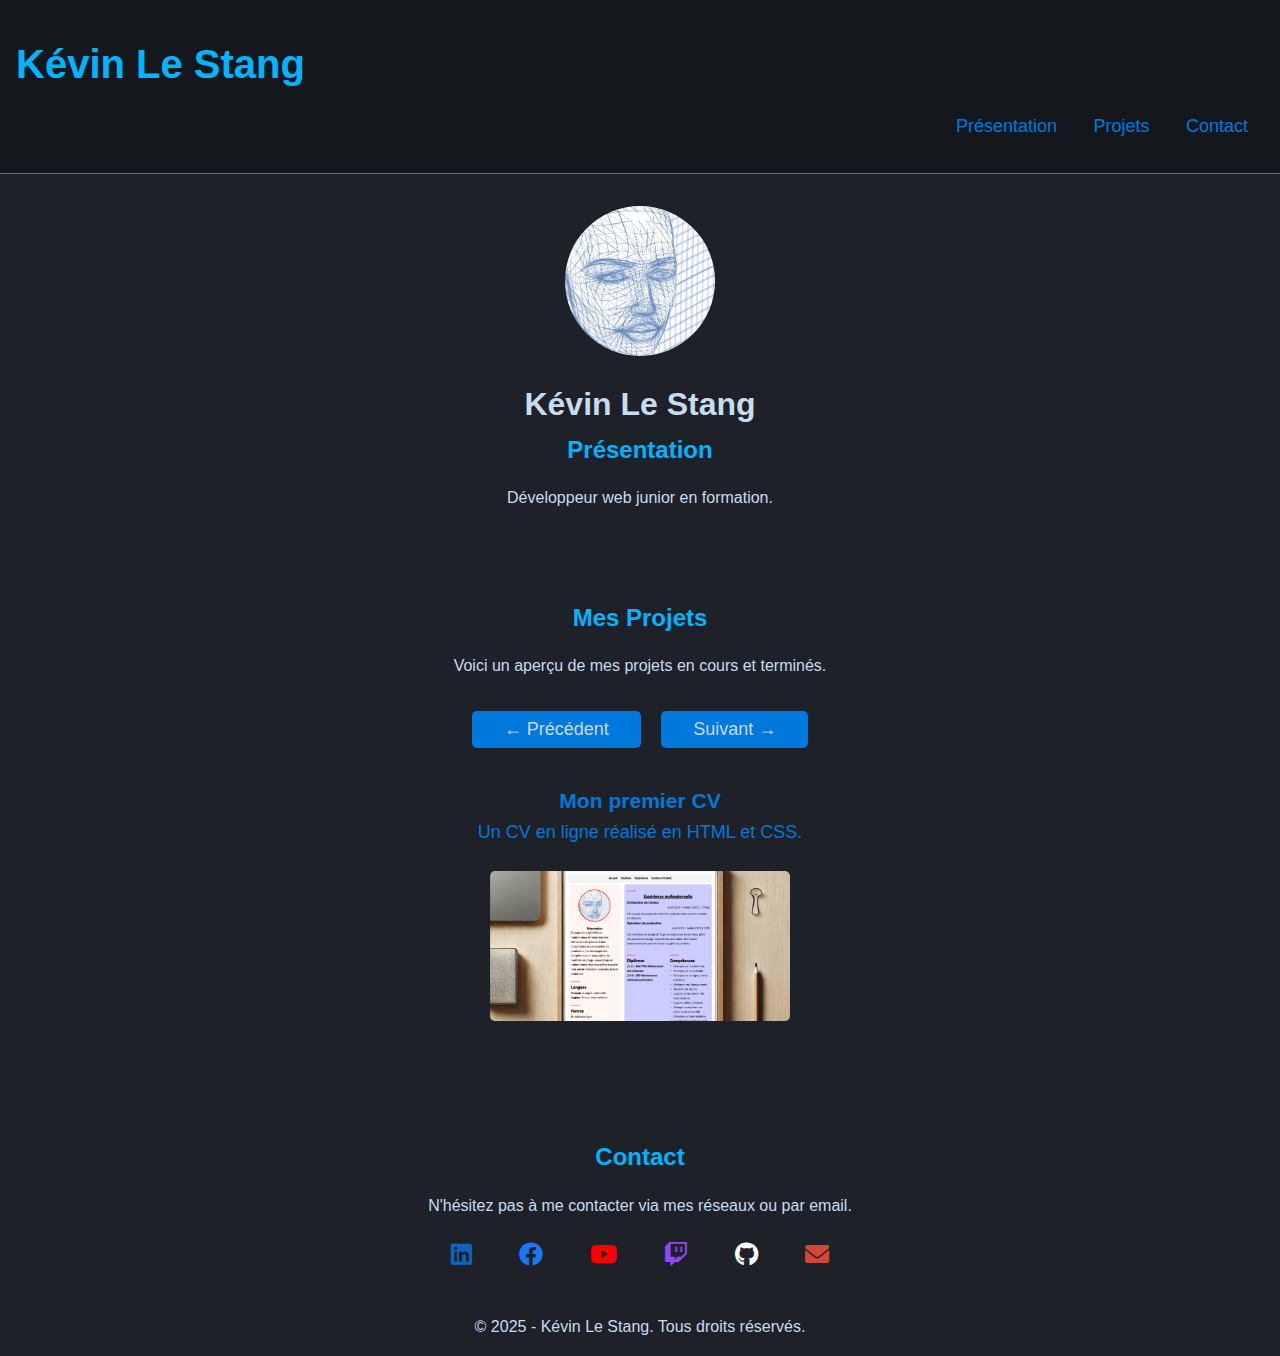
<file: index.html>
<!DOCTYPE html>
<html lang="fr">
<head>
    <meta charset="UTF-8"> <!-- Encodage UTF-8 pour les caractères spéciaux -->
    <meta name="viewport" content="width=device-width, initial-scale=1.0"> <!-- Adaptation mobile -->
    <meta name="description" content="Portfolio de Kévin"> <!-- Description du site -->
    <meta name="keywords" content="Portfolio, Développement web, Kévin Le Stang"> <!-- Mots-clés pour le référencement -->
    <meta name="author" content="Kévin Le Stang"> <!-- Auteur -->
    <meta name="robots" content="index, follow"> <!-- Instructions pour les moteurs de recherche -->
    <link rel="stylesheet" href="/assets/css/style.css"> <!-- Lien vers le fichier CSS -->
    <link rel="stylesheet" href="https://cdnjs.cloudflare.com/ajax/libs/font-awesome/6.0.0-beta3/css/all.min.css"> <!-- Lien vers Font Awesome -->
    <title>Portfolio de Kévin Le Stang</title> <!-- Titre de la page -->
</head>

<body>
    <!-- En-tête du site -->
    <header>
        <div>
            <h1>Kévin Le Stang</h1>
        </div>
        <nav>
            <!-- navigation -->
            <a href="#">Présentation</a>
            <a href="#">Projets</a>
            <a href="#">Contact</a>
        </nav>
    </header>

    <!-- Section Présentation -->
    <section>
        <div class="presentation">
            <img src="/assets/img/moi.webp" alt="Kévin Le Stang"> <!-- Image de profil -->
            <h1>Kévin Le Stang</h1>
            <h2>Présentation</h2>
            <p>Développeur web junior en formation.</p>
        </div>
    </section>

    <!-- Section Projets -->
    <section>
        <div>
            <h2>Mes Projets</h2>
            <p>Voici un aperçu de mes projets en cours et terminés.</p>
        </div>
        <div>
            <!-- Navigation des projets -->
            <button><a href="#">&#8592; Précédent</a></button>
            <button><a href="#">Suivant &#8594;</a></button>
        </div>
        <div class="projet">
            <a href="/Projets1/CV.html">
                <div>
                    <h3>Mon premier CV</h3>
                    <p>Un CV en ligne réalisé en HTML et CSS.</p>
                    <div>
                        <img src="/assets/img/cv.png" alt="image du projet">
                    </div>
                </div>
            </a>
        </div>
    </section>

    <!-- Section Contact -->
    <section>
        <div>
            <h2>Contact</h2>
            <p>N'hésitez pas à me contacter via mes réseaux ou par email.</p>
        </div>
        <!-- Liens vers les réseaux sociaux -->
        <div class="social">
            <a href="#" class="fa-brands fa-linkedin" style="color: #0A66C2;"></a>
            <a href="#" class="fa-brands fa-facebook" style="color: #1877F2;"></a>
            <a href="#" class="fa-brands fa-youtube" style="color: #FF0000;"></a>
            <a href="#" class="fa-brands fa-twitch" style="color: #9146FF;"></a>
            <a href="#" class="fa-brands fa-github" style="color: #ffffff;"></a>
            <a href="mailto:xdarkcaim@gmail.com" class="fa-solid fa-envelope" style="color: #D44638;"></a>
        </div>
    </section>

    <!-- Pied de page -->
    <footer>
        <p>&copy; 2025 - Kévin Le Stang. Tous droits réservés.</p>
    </footer>
</body>
</html>
</file>
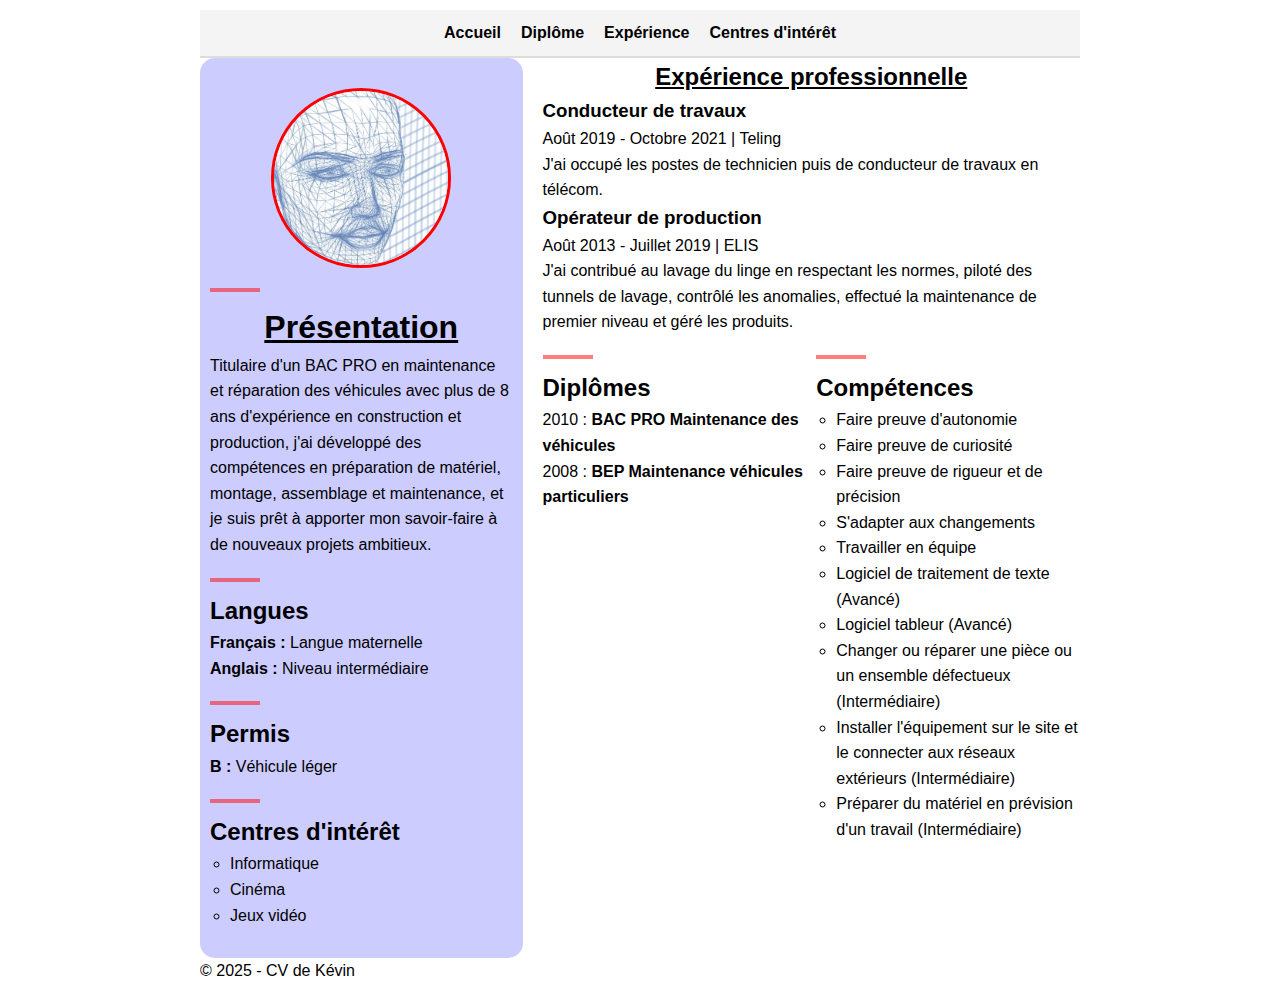
<file: autre/index.html>
<!DOCTYPE html>
<html lang="fr">

<head>
    <meta charset="UTF-8"> <!-- Encodage UTF-8 pour les caractères spéciaux -->
    <meta name="viewport" content="width=device-width, initial-scale=1.0"> <!-- Adaptation mobile -->
    <meta name="description" content="CV de Kévin"> <!-- Description du site -->
    <meta name="keywords" content="CV, compétences, expérience, Kévin"> <!-- Mots-clés pour le référencement -->
    <meta name="author" content="Kévin"> <!-- Auteur -->
    <meta name="robots" content="index, follow"> <!-- Instructions pour les moteurs de recherche -->
    <link rel="stylesheet" href="/autre/style.css"> <!-- Lien vers le fichier CSS -->
    <title>CV de Kévin</title> <!-- Titre de la page -->
</head>

<body>
    <!-- Bannière principale de la page -->
    <header>
        <nav>
            <ul>
                <li><a href="/index.html">Accueil</a></li> <!-- Lien vers la page principale -->
                <li><a href="#Diplome">Diplôme</a></li> <!-- Ancre vers la section Diplôme -->
                <li><a href="#Xp">Expérience</a></li> <!-- Ancre vers la section Expérience -->
                <li><a href="#Interets">Centres d'intérêt</a></li> <!-- Ancre vers la section Centres d'intérêt -->
            </ul>
        </nav>
    </header>

    <!-- Contenu principal -->
    <main>
        <!-- Conteneur principal divisé en deux colonnes -->
        <div class="maingrid">
            <!-- Colonne gauche pour les informations personnelles -->
            <aside class="left">
                <!-- Photo de profil -->
                <section class="Photo">
                    <img src="/Projets1/asset/img/moi.webp" alt="Photo de Kévin" class="image">
                </section>

                <!-- Présentation -->
                <section id="Presentation" class="barrette">
                    <h1>Présentation</h1>
                    <p>
                        Titulaire d'un BAC PRO en maintenance et réparation des véhicules avec plus de 8 ans
                        d'expérience en construction et production, j'ai développé des compétences en
                        préparation de matériel, montage, assemblage et maintenance, et je suis prêt à
                        apporter mon savoir-faire à de nouveaux projets ambitieux.
                    </p>
                </section>

                <!-- Langues -->
                <section id="Langues" class="barrette">
                    <h2>Langues</h2>
                    <ul>
                        <li><strong>Français :</strong> Langue maternelle</li>
                        <li><strong>Anglais :</strong> Niveau intermédiaire</li>
                    </ul>
                </section>

                <!-- Permis -->
                <section id="Permis" class="barrette">
                    <h2>Permis</h2>
                    <ul>
                        <li><strong>B :</strong> Véhicule léger</li>
                    </ul>
                </section>

                <!-- Centres d'intérêt -->
                <section id="Interets" class="barrette">
                    <h2>Centres d'intérêt</h2>
                    <ul>
                        <li>Informatique</li>
                        <li>Cinéma</li>
                        <li>Jeux vidéo</li>
                    </ul>
                </section>
            </aside>

            <!-- Colonne droite pour l'expérience professionnelle et les compétences -->
            <section class="right" class="barrette">
                <!-- Expérience professionnelle -->
                <article id="Xp" >
                    <h2>Expérience professionnelle</h2>
                    <ul>
                        <li>
                            <h3>Conducteur de travaux</h3>
                            <div>
                                <time datetime="2019-08">Août 2019</time> - 
                                <time datetime="2021-10">Octobre 2021</time> | Teling
                            </div>
                            <p>
                                J'ai occupé les postes de technicien puis de conducteur de travaux en télécom.
                            </p>
                        </li>
                        <li>
                            <h3>Opérateur de production</h3>
                            <div>
                                <time datetime="2013-08">Août 2013</time> - 
                                <time datetime="2019-07">Juillet 2019</time> | ELIS
                            </div>
                            <p>
                                J'ai contribué au lavage du linge en respectant les normes, piloté des tunnels de lavage,
                                contrôlé les anomalies, effectué la maintenance de premier niveau et géré les produits.
                            </p>
                        </li>
                    </ul>
                </article>

                <!-- Grille secondaire pour les diplômes et compétences -->
                <div class="scdgrid">
                    <!-- Diplômes -->
                    <section id="Diplome" class="barrette">
                        <h2>Diplômes</h2>
                        <ul>
                            <li><time datetime="2010">2010</time> : <strong>BAC PRO Maintenance des véhicules</strong></li>
                            <li><time datetime="2008">2008</time> : <strong>BEP Maintenance véhicules particuliers</strong></li>
                        </ul>
                    </section>

                    <!-- Compétences -->
                    <section id="Competences" class="barrette">
                        <h2>Compétences</h2>
                        <ul>
                            <li>
                                Faire preuve d'autonomie
                            </li>
                            <li>
                                Faire preuve de curiosité
                            </li>
                            <li>
                                Faire preuve de rigueur et de précision
                            </li>
                            <li>
                                S'adapter aux changements
                            </li>
                            <li>
                                Travailler en équipe        
                            </li>
                            <li>
                                Logiciel de traitement de texte (Avancé)
                            </li>
                            <li>
                                Logiciel tableur (Avancé)
                            </li>
                            <li>
                                Changer ou réparer une pièce ou un 
                                ensemble défectueux (Intermédiaire)
                            </li>
                            <li>
                                Installer l'équipement sur le site et le 
                                connecter aux réseaux extérieurs (Intermédiaire)
                            </li>
                            <li>
                                Préparer du matériel en prévision d'un travail (Intermédiaire)
                            </li>
                        </ul>
                    </section>
                </div>
            </section>
        </div>
    </main>

    <!-- Pied de page -->
    <footer>
        <p>&copy; 2025 - CV de Kévin</p>
    </footer>
</body>

</html>
</file>
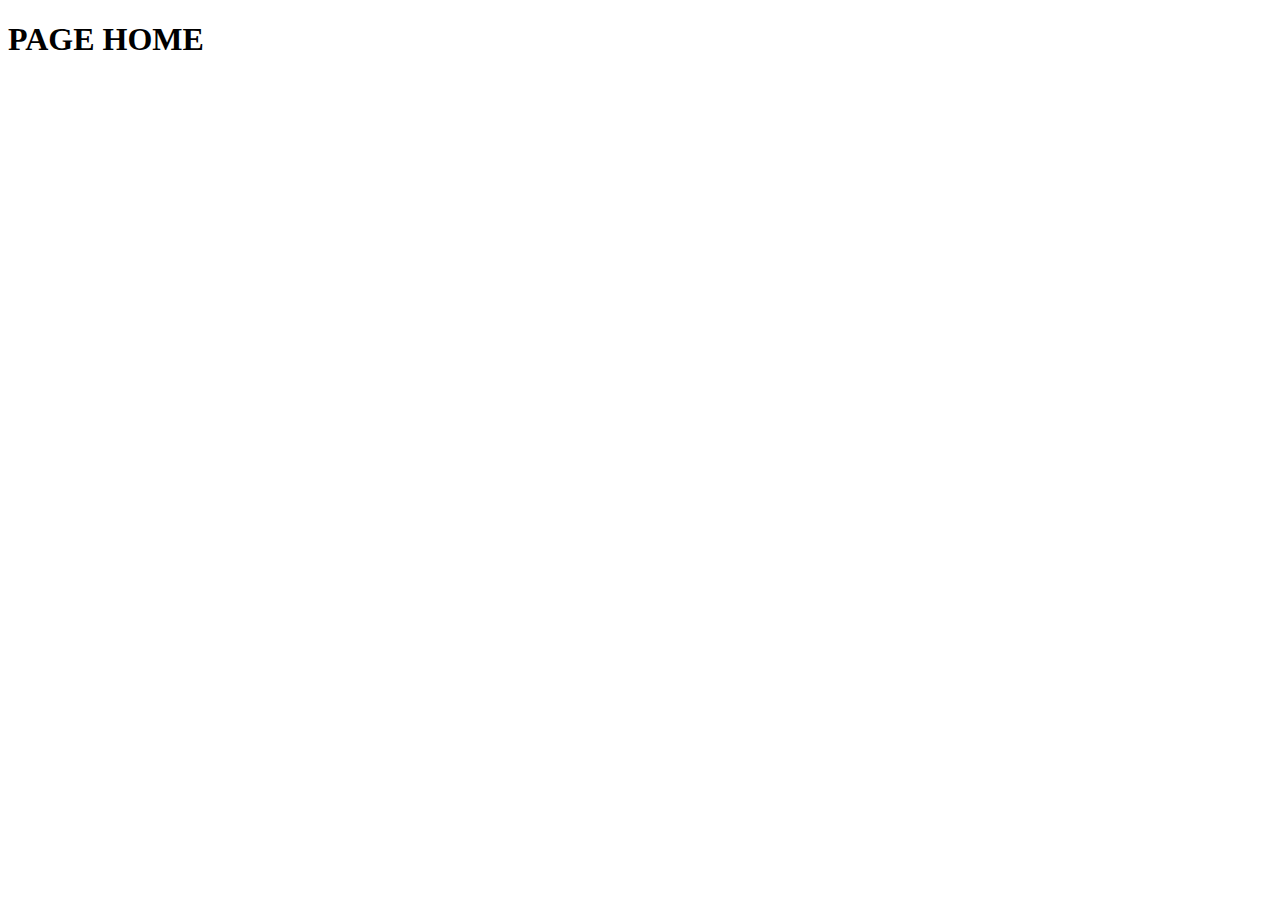
<file: home.html>
<!DOCTYPE html>
<html lang="en">
<head>
    <meta charset="UTF-8">
    <meta name="viewport" content="width=device-width, initial-scale=1.0">
    <title>Document</title>
</head>
<body>
    <h1>PAGE HOME</h1>
</body>
</html>
</file>
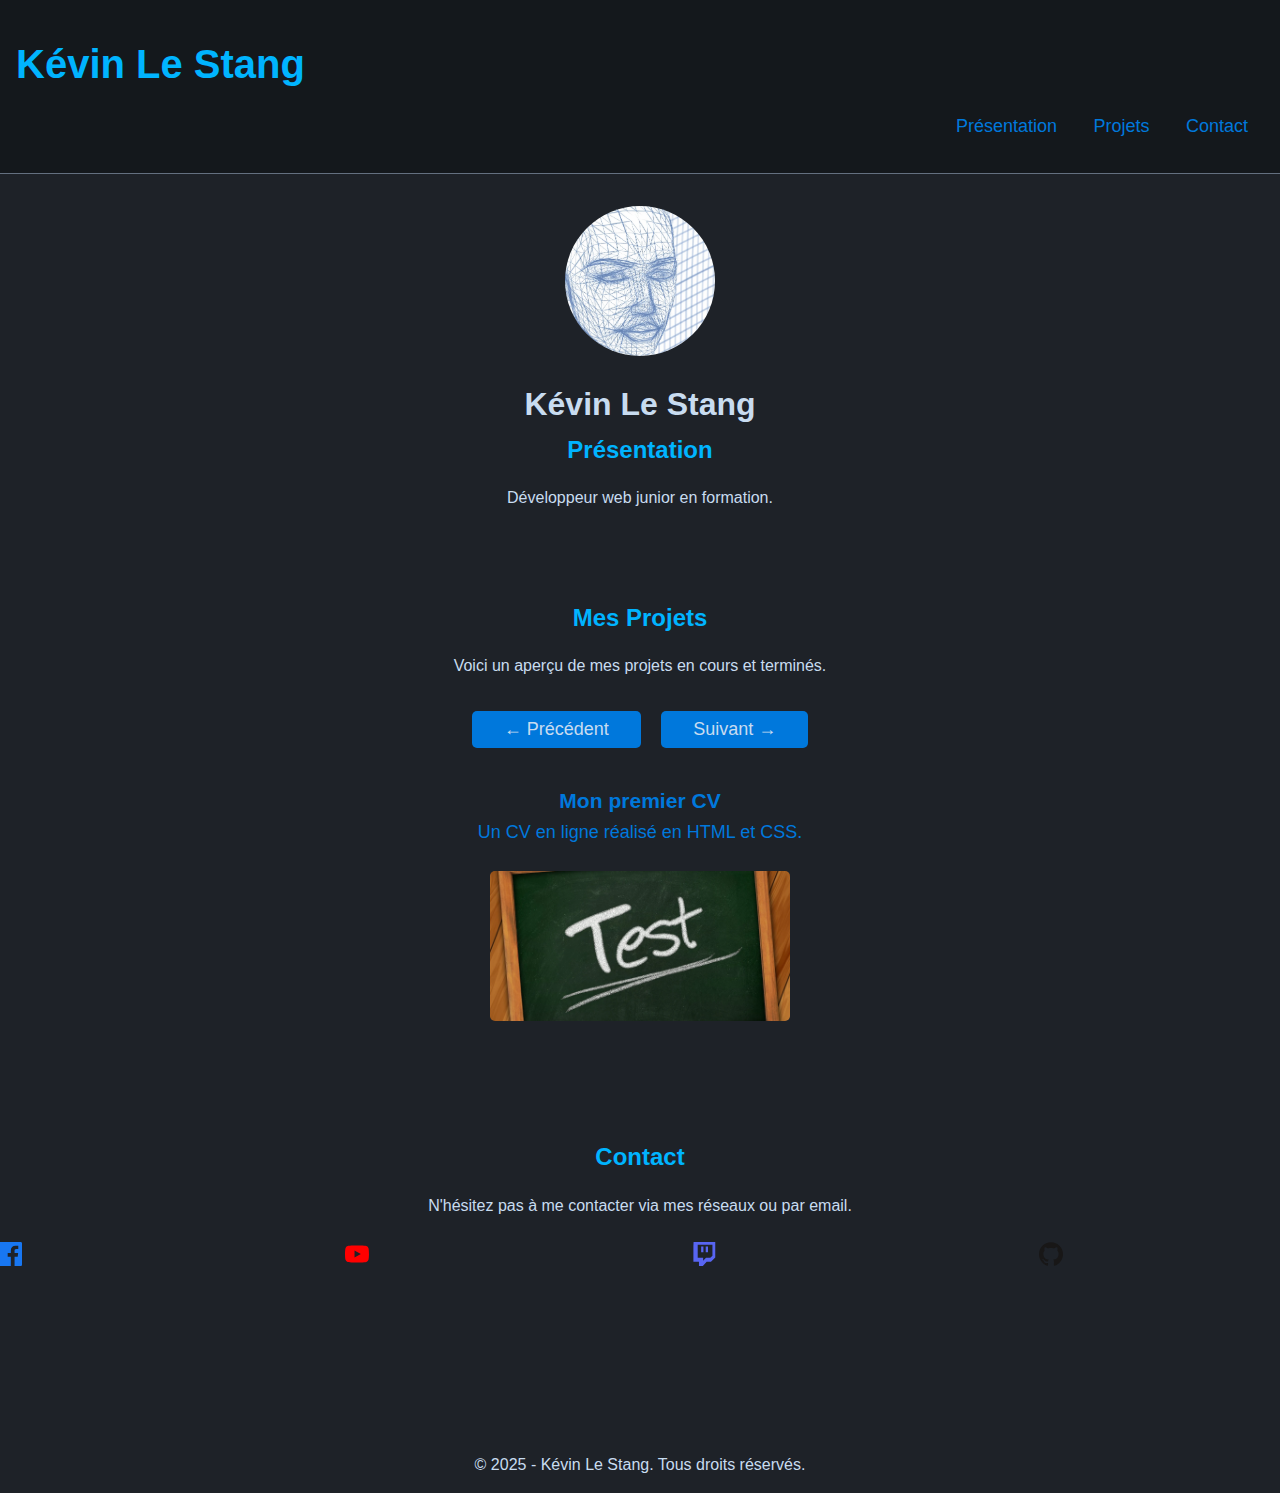
<file: .history/index_20250124164609.html>
<!DOCTYPE html>
<html lang="fr">
<head>
    <meta charset="UTF-8"> <!-- Encodage UTF-8 pour les caractères spéciaux -->
    <meta name="viewport" content="width=device-width, initial-scale=1.0"> <!-- Adaptation mobile -->
    <meta name="description" content="Portfolio de Kévin"> <!-- Description du site -->
    <meta name="keywords" content="Portfolio, Développement web, Kévin Le Stang"> <!-- Mots-clés pour le référencement -->
    <meta name="author" content="Kévin Le Stang"> <!-- Auteur -->
    <meta name="robots" content="index, follow"> <!-- Instructions pour les moteurs de recherche -->
    <link rel="stylesheet" href="/asset/style.css"> <!-- Lien vers le fichier CSS -->
    <title>Portfolio de Kévin Le Stang</title> <!-- Titre de la page -->
</head>

<body>
    <!-- En-tête du site -->
    <header>
        <div>
            <h1>Kévin Le Stang</h1>
        </div>
        <nav>
            <!-- navigation -->
            <a href="#">Présentation</a>
            <a href="#">Projets</a>
            <a href="#">Contact</a>
        </nav>
    </header>

    <!-- Section Présentation -->
    <section>
        <div class="presentation">
            <img src="/Projets1/asset/img/moi.webp" alt="Kévin Le Stang"> <!-- Image de profil -->
            <h1>Kévin Le Stang</h1>
            <h2>Présentation</h2>
            <p>Développeur web junior en formation.</p>
        </div>
    </section>

    <!-- Section Projets -->
    <section>
        <div>
            <h2>Mes Projets</h2>
            <p>Voici un aperçu de mes projets en cours et terminés.</p>
        </div>
        <div>
            <!-- Navigation des projets -->
            <button><a href="#">&#8592; Précédent</a></button>
            <button><a href="#">Suivant &#8594;</a></button>
        </div>
        <div class="projet">
            <a href="https://github.com/c41m07/TP_Formation-HTML-CSS.git">
                <div>
                    <h3>Mon premier CV</h3>
                    <p>Un CV en ligne réalisé en HTML et CSS.</p>
                    <div>
                        <img src="/asset/img/imgtest.webp" alt="image du projet">
                    </div>
                </div>
            </a>
        </div>
    </section>

    <!-- Section Contact -->
    <section>
        <div>
            <h2>Contact</h2>
            <p>N'hésitez pas à me contacter via mes réseaux ou par email.</p>
        </div>
        <!-- Liens vers les réseaux sociaux -->
        <div class="social">            
            <a href="#">
                <svg>
                    <path fill="#0A66C2" d="M20.447 20.452h-3.554v-5.569c0-1.328-.027-3.037-1.852-3.037-1.853 0-2.136 1.445-2.136 2.939v5.667H9.351V9h3.414v1.561h.046c.477-.9 1.637-1.85 3.37-1.85 3.601 0 4.267 2.37 4.267 5.455v6.286zM5.337 7.433c-1.144 0-2.063-.926-2.063-2.065 0-1.138.92-2.063 2.063-2.063 1.14 0 2.064.925 2.064 2.063 0 1.139-.925 2.065-2.064 2.065zm1.782 13.019H3.555V9h3.564v11.452zM22.225 0H1.771C.792 0 0 .774 0 1.729v20.542C0 23.227.792 24 1.771 24h20.451C23.2 24 24 23.227 24 22.271V1.729C24 .774 23.2 0 22.222 0h.003z"></path>
                </svg>
            </a>
            <a href="#">
                <svg>
                    <path fill="#1877F2" d="M22.675 0H1.325C.594 0 0 .593 0 1.326v21.348C0 23.407.593 24 1.325 24h11.497v-9.294H9.69v-3.622h3.132V8.413c0-3.1 1.894-4.788 4.659-4.788 1.325 0 2.464.099 2.795.144v3.24h-1.917c-1.506 0-1.797.716-1.797 1.766v2.314h3.587l-.467 3.622h-3.12V24h6.116c.73 0 1.324-.593 1.324-1.326V1.326C24 .593 23.407 0 22.675 0z"></path>
                </svg>
            </a>
            <a href="#">
                <svg>
                    <path fill="#FF0000" d="M23.498 6.186a3.016 3.016 0 0 0-2.122-2.136C19.505 3.545 12 3.545 12 3.545s-7.505 0-9.377.505A3.017 3.017 0 0 0 .502 6.186C0 8.07 0 12 0 12s0 3.93.502 5.814a3.016 3.016 0 0 0 2.122 2.136c1.871.505 9.376.505 9.376.505s7.505 0 9.377-.505a3.015 3.015 0 0 0 2.122-2.136C24 15.93 24 12 24 12s0-3.93-.502-5.814zM9.545 15.568V8.432L15.818 12l-6.273 3.568z"></path>
                </svg>
            </a>
            <a href="#">
                <svg>
                    <path fill="#5865F2" d="M1.571 0l-.178 4.286v15.429h5.572v4.285h3.857l3.857-4.285h4.285l4.286-4.286V0H1.571zm18.857 13.714l-2.143 2.143h-4.286l-2.857 2.857v-2.857H5.714V2.857h14.714v10.857zM16 4.571h-2.286v5.714H16V4.571zm-4.571 0H9.143v5.714h2.286V4.571z"></path>
                </svg>
            </a>
            <a href="#">
                <svg>
                    <path fill="#181717" d="M12 .297c-6.63 0-12 5.373-12 12 0 5.303 3.438 9.8 8.205 11.385.6.113.82-.258.82-.577 0-.285-.01-1.04-.015-2.04-3.338.724-4.042-1.61-4.042-1.61C4.422 18.07 3.633 17.7 3.633 17.7c-1.087-.744.084-.729.084-.729 1.205.084 1.838 1.236 1.838 1.236 1.07 1.835 2.809 1.305 3.495.998.108-.776.417-1.305.76-1.605-2.665-.3-5.466-1.332-5.466-5.93 0-1.31.465-2.38 1.235-3.22-.135-.303-.54-1.523.105-3.176 0 0 1.005-.322 3.3 1.23.96-.267 1.98-.399 3-.405 1.02.006 2.04.138 3 .405 2.28-1.552 3.285-1.23 3.285-1.23.645 1.653.24 2.873.12 3.176.765.84 1.23 1.91 1.23 3.22 0 4.61-2.805 5.625-5.475 5.92.42.36.81 1.096.81 2.22 0 1.606-.015 2.896-.015 3.286 0 .315.21.69.825.57C20.565 22.092 24 17.592 24 12.297c0-6.627-5.373-12-12-12"></path>
                </svg>
            </a>
            <a href="mailto:xdarkcaim@gmail.com">xdarkcaim@gmail.com</a>
        </div>
    </section>

    <!-- Pied de page -->
    <footer>
        <p>&copy; 2025 - Kévin Le Stang. Tous droits réservés.</p>
    </footer>
</body>
</html>
</file>
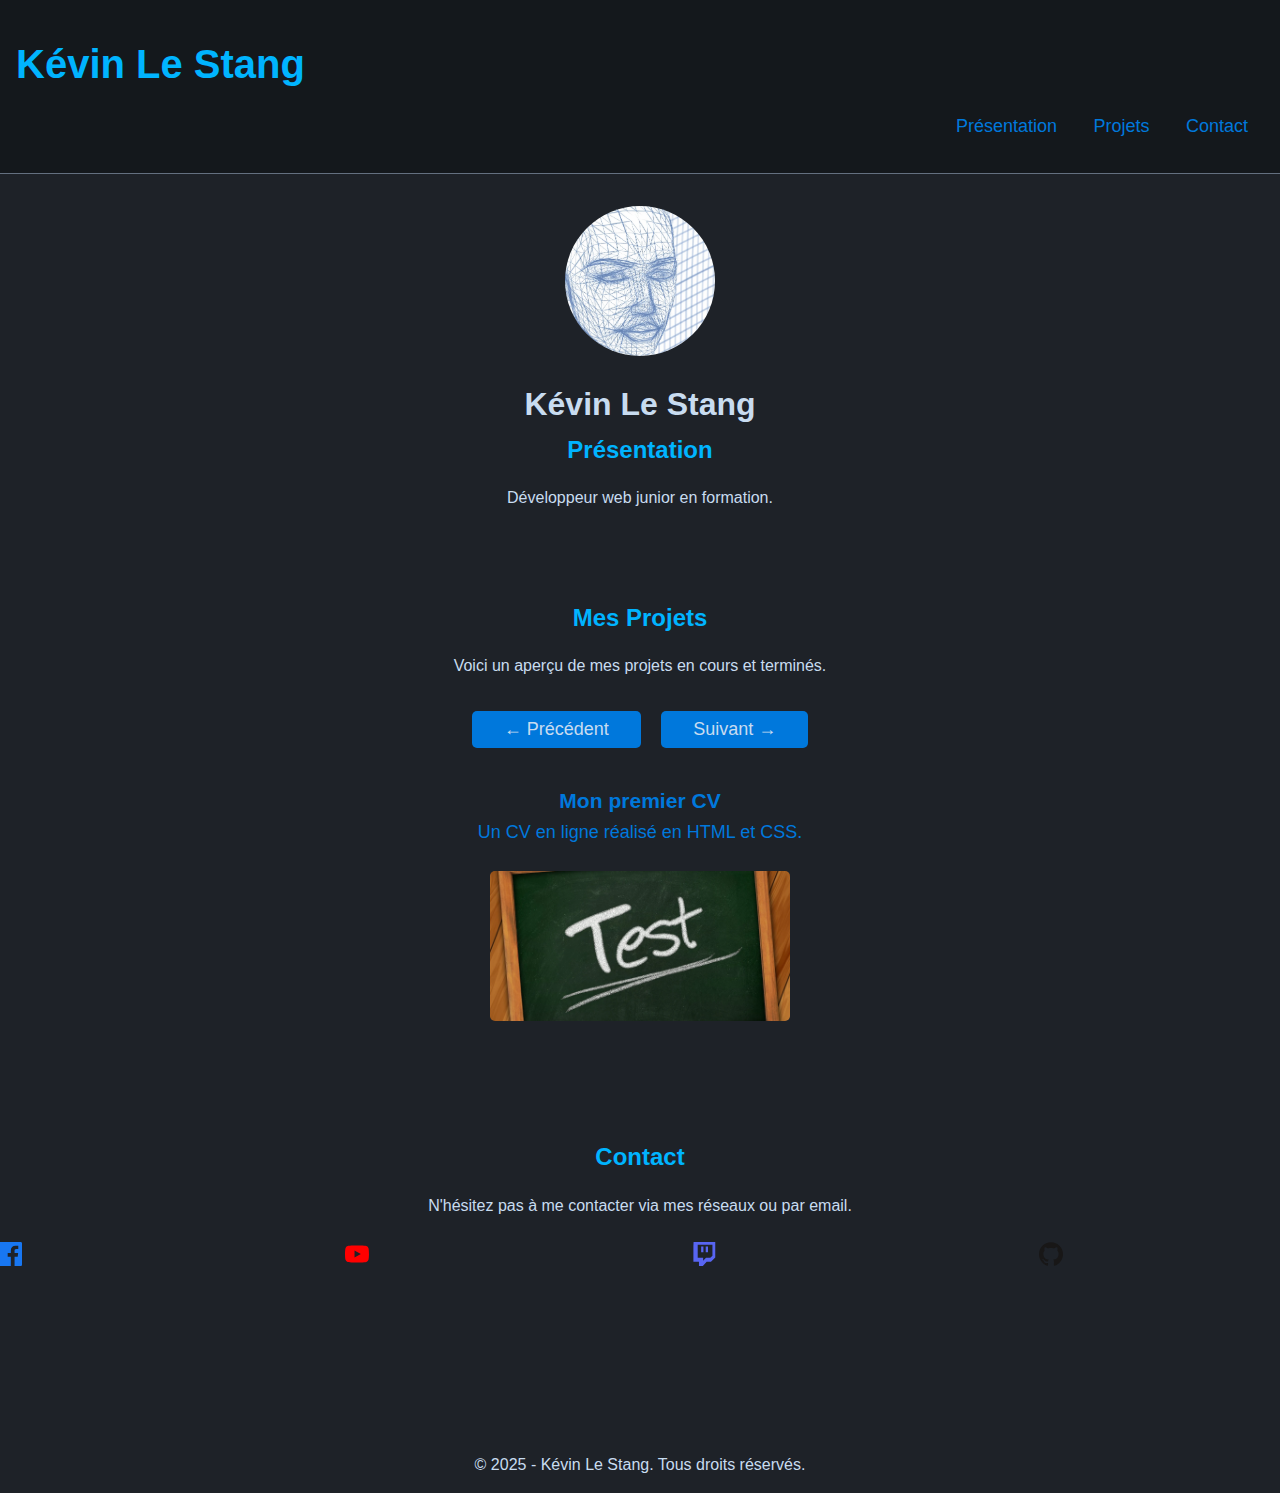
<file: .history/index_20250125122757.html>
<!DOCTYPE html>
<html lang="fr">
<head>
    <meta charset="UTF-8"> <!-- Encodage UTF-8 pour les caractères spéciaux -->
    <meta name="viewport" content="width=device-width, initial-scale=1.0"> <!-- Adaptation mobile -->
    <meta name="description" content="Portfolio de Kévin"> <!-- Description du site -->
    <meta name="keywords" content="Portfolio, Développement web, Kévin Le Stang"> <!-- Mots-clés pour le référencement -->
    <meta name="author" content="Kévin Le Stang"> <!-- Auteur -->
    <meta name="robots" content="index, follow"> <!-- Instructions pour les moteurs de recherche -->
    <link rel="stylesheet" href="/asset/style.css"> <!-- Lien vers le fichier CSS -->
    <title>Portfolio de Kévin Le Stang</title> <!-- Titre de la page -->
</head>

<body>
    <!-- En-tête du site -->
    <header>
        <div>
            <h1>Kévin Le Stang</h1>
        </div>
        <nav>
            <!-- navigation -->
            <a href="#">Présentation</a>
            <a href="#">Projets</a>
            <a href="#">Contact</a>
        </nav>
    </header>

    <!-- Section Présentation -->
    <section>
        <div class="presentation">
            <img src="/Projets1/asset/img/moi.webp" alt="Kévin Le Stang"> <!-- Image de profil -->
            <h1>Kévin Le Stang</h1>
            <h2>Présentation</h2>
            <p>Développeur web junior en formation.</p>
        </div>
    </section>

    <!-- Section Projets -->
    <section>
        <div>
            <h2>Mes Projets</h2>
            <p>Voici un aperçu de mes projets en cours et terminés.</p>
        </div>
        <div>
            <!-- Navigation des projets -->
            <button><a href="#">&#8592; Précédent</a></button>
            <button><a href="#">Suivant &#8594;</a></button>
        </div>
        <div class="projet">
            <a href="">
                <div>
                    <h3>Mon premier CV</h3>
                    <p>Un CV en ligne réalisé en HTML et CSS.</p>
                    <div>
                        <img src="/asset/img/imgtest.webp" alt="image du projet">
                    </div>
                </div>
            </a>
        </div>
    </section>

    <!-- Section Contact -->
    <section>
        <div>
            <h2>Contact</h2>
            <p>N'hésitez pas à me contacter via mes réseaux ou par email.</p>
        </div>
        <!-- Liens vers les réseaux sociaux -->
        <div class="social">            
            <a href="#">
                <svg>
                    <path fill="#0A66C2" d="M20.447 20.452h-3.554v-5.569c0-1.328-.027-3.037-1.852-3.037-1.853 0-2.136 1.445-2.136 2.939v5.667H9.351V9h3.414v1.561h.046c.477-.9 1.637-1.85 3.37-1.85 3.601 0 4.267 2.37 4.267 5.455v6.286zM5.337 7.433c-1.144 0-2.063-.926-2.063-2.065 0-1.138.92-2.063 2.063-2.063 1.14 0 2.064.925 2.064 2.063 0 1.139-.925 2.065-2.064 2.065zm1.782 13.019H3.555V9h3.564v11.452zM22.225 0H1.771C.792 0 0 .774 0 1.729v20.542C0 23.227.792 24 1.771 24h20.451C23.2 24 24 23.227 24 22.271V1.729C24 .774 23.2 0 22.222 0h.003z"></path>
                </svg>
            </a>
            <a href="#">
                <svg>
                    <path fill="#1877F2" d="M22.675 0H1.325C.594 0 0 .593 0 1.326v21.348C0 23.407.593 24 1.325 24h11.497v-9.294H9.69v-3.622h3.132V8.413c0-3.1 1.894-4.788 4.659-4.788 1.325 0 2.464.099 2.795.144v3.24h-1.917c-1.506 0-1.797.716-1.797 1.766v2.314h3.587l-.467 3.622h-3.12V24h6.116c.73 0 1.324-.593 1.324-1.326V1.326C24 .593 23.407 0 22.675 0z"></path>
                </svg>
            </a>
            <a href="#">
                <svg>
                    <path fill="#FF0000" d="M23.498 6.186a3.016 3.016 0 0 0-2.122-2.136C19.505 3.545 12 3.545 12 3.545s-7.505 0-9.377.505A3.017 3.017 0 0 0 .502 6.186C0 8.07 0 12 0 12s0 3.93.502 5.814a3.016 3.016 0 0 0 2.122 2.136c1.871.505 9.376.505 9.376.505s7.505 0 9.377-.505a3.015 3.015 0 0 0 2.122-2.136C24 15.93 24 12 24 12s0-3.93-.502-5.814zM9.545 15.568V8.432L15.818 12l-6.273 3.568z"></path>
                </svg>
            </a>
            <a href="#">
                <svg>
                    <path fill="#5865F2" d="M1.571 0l-.178 4.286v15.429h5.572v4.285h3.857l3.857-4.285h4.285l4.286-4.286V0H1.571zm18.857 13.714l-2.143 2.143h-4.286l-2.857 2.857v-2.857H5.714V2.857h14.714v10.857zM16 4.571h-2.286v5.714H16V4.571zm-4.571 0H9.143v5.714h2.286V4.571z"></path>
                </svg>
            </a>
            <a href="#">
                <svg>
                    <path fill="#181717" d="M12 .297c-6.63 0-12 5.373-12 12 0 5.303 3.438 9.8 8.205 11.385.6.113.82-.258.82-.577 0-.285-.01-1.04-.015-2.04-3.338.724-4.042-1.61-4.042-1.61C4.422 18.07 3.633 17.7 3.633 17.7c-1.087-.744.084-.729.084-.729 1.205.084 1.838 1.236 1.838 1.236 1.07 1.835 2.809 1.305 3.495.998.108-.776.417-1.305.76-1.605-2.665-.3-5.466-1.332-5.466-5.93 0-1.31.465-2.38 1.235-3.22-.135-.303-.54-1.523.105-3.176 0 0 1.005-.322 3.3 1.23.96-.267 1.98-.399 3-.405 1.02.006 2.04.138 3 .405 2.28-1.552 3.285-1.23 3.285-1.23.645 1.653.24 2.873.12 3.176.765.84 1.23 1.91 1.23 3.22 0 4.61-2.805 5.625-5.475 5.92.42.36.81 1.096.81 2.22 0 1.606-.015 2.896-.015 3.286 0 .315.21.69.825.57C20.565 22.092 24 17.592 24 12.297c0-6.627-5.373-12-12-12"></path>
                </svg>
            </a>
            <a href="mailto:xdarkcaim@gmail.com">xdarkcaim@gmail.com</a>
        </div>
    </section>

    <!-- Pied de page -->
    <footer>
        <p>&copy; 2025 - Kévin Le Stang. Tous droits réservés.</p>
    </footer>
</body>
</html>
</file>
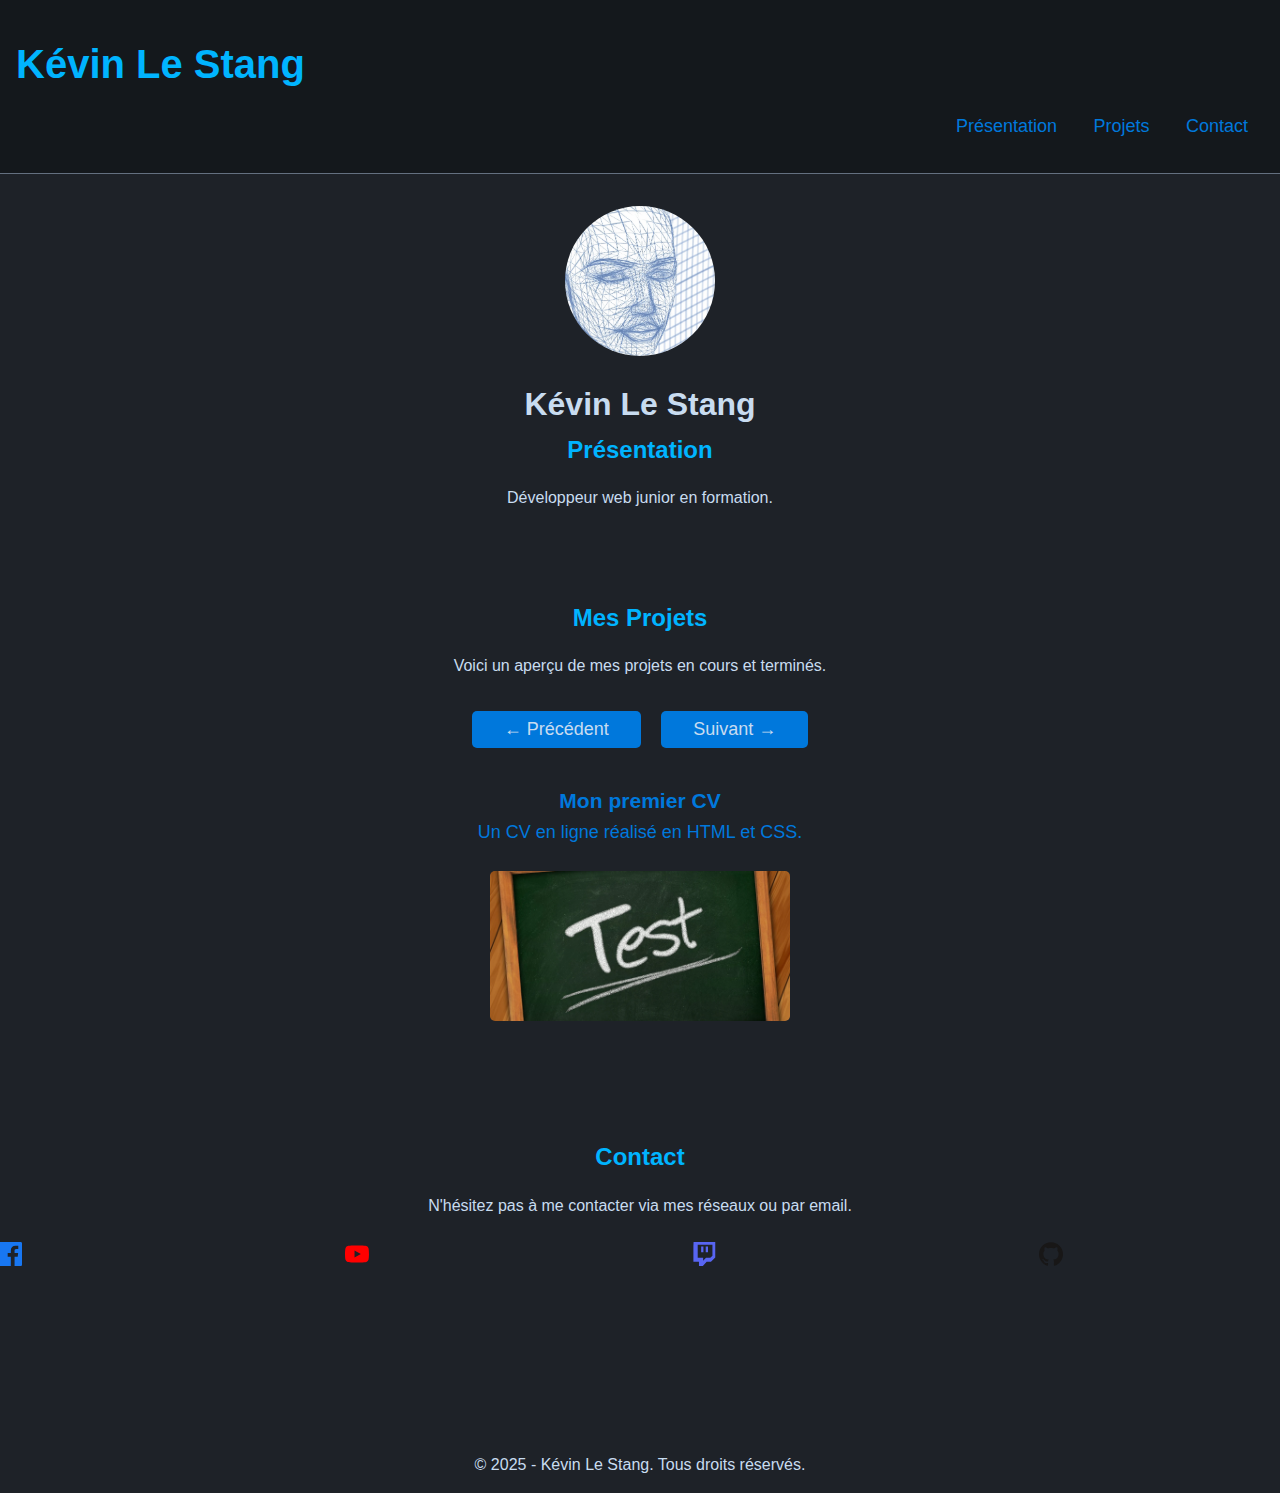
<file: .history/index_20250125122758.html>
<!DOCTYPE html>
<html lang="fr">
<head>
    <meta charset="UTF-8"> <!-- Encodage UTF-8 pour les caractères spéciaux -->
    <meta name="viewport" content="width=device-width, initial-scale=1.0"> <!-- Adaptation mobile -->
    <meta name="description" content="Portfolio de Kévin"> <!-- Description du site -->
    <meta name="keywords" content="Portfolio, Développement web, Kévin Le Stang"> <!-- Mots-clés pour le référencement -->
    <meta name="author" content="Kévin Le Stang"> <!-- Auteur -->
    <meta name="robots" content="index, follow"> <!-- Instructions pour les moteurs de recherche -->
    <link rel="stylesheet" href="/asset/style.css"> <!-- Lien vers le fichier CSS -->
    <title>Portfolio de Kévin Le Stang</title> <!-- Titre de la page -->
</head>

<body>
    <!-- En-tête du site -->
    <header>
        <div>
            <h1>Kévin Le Stang</h1>
        </div>
        <nav>
            <!-- navigation -->
            <a href="#">Présentation</a>
            <a href="#">Projets</a>
            <a href="#">Contact</a>
        </nav>
    </header>

    <!-- Section Présentation -->
    <section>
        <div class="presentation">
            <img src="/Projets1/asset/img/moi.webp" alt="Kévin Le Stang"> <!-- Image de profil -->
            <h1>Kévin Le Stang</h1>
            <h2>Présentation</h2>
            <p>Développeur web junior en formation.</p>
        </div>
    </section>

    <!-- Section Projets -->
    <section>
        <div>
            <h2>Mes Projets</h2>
            <p>Voici un aperçu de mes projets en cours et terminés.</p>
        </div>
        <div>
            <!-- Navigation des projets -->
            <button><a href="#">&#8592; Précédent</a></button>
            <button><a href="#">Suivant &#8594;</a></button>
        </div>
        <div class="projet">
            <a href="/">
                <div>
                    <h3>Mon premier CV</h3>
                    <p>Un CV en ligne réalisé en HTML et CSS.</p>
                    <div>
                        <img src="/asset/img/imgtest.webp" alt="image du projet">
                    </div>
                </div>
            </a>
        </div>
    </section>

    <!-- Section Contact -->
    <section>
        <div>
            <h2>Contact</h2>
            <p>N'hésitez pas à me contacter via mes réseaux ou par email.</p>
        </div>
        <!-- Liens vers les réseaux sociaux -->
        <div class="social">            
            <a href="#">
                <svg>
                    <path fill="#0A66C2" d="M20.447 20.452h-3.554v-5.569c0-1.328-.027-3.037-1.852-3.037-1.853 0-2.136 1.445-2.136 2.939v5.667H9.351V9h3.414v1.561h.046c.477-.9 1.637-1.85 3.37-1.85 3.601 0 4.267 2.37 4.267 5.455v6.286zM5.337 7.433c-1.144 0-2.063-.926-2.063-2.065 0-1.138.92-2.063 2.063-2.063 1.14 0 2.064.925 2.064 2.063 0 1.139-.925 2.065-2.064 2.065zm1.782 13.019H3.555V9h3.564v11.452zM22.225 0H1.771C.792 0 0 .774 0 1.729v20.542C0 23.227.792 24 1.771 24h20.451C23.2 24 24 23.227 24 22.271V1.729C24 .774 23.2 0 22.222 0h.003z"></path>
                </svg>
            </a>
            <a href="#">
                <svg>
                    <path fill="#1877F2" d="M22.675 0H1.325C.594 0 0 .593 0 1.326v21.348C0 23.407.593 24 1.325 24h11.497v-9.294H9.69v-3.622h3.132V8.413c0-3.1 1.894-4.788 4.659-4.788 1.325 0 2.464.099 2.795.144v3.24h-1.917c-1.506 0-1.797.716-1.797 1.766v2.314h3.587l-.467 3.622h-3.12V24h6.116c.73 0 1.324-.593 1.324-1.326V1.326C24 .593 23.407 0 22.675 0z"></path>
                </svg>
            </a>
            <a href="#">
                <svg>
                    <path fill="#FF0000" d="M23.498 6.186a3.016 3.016 0 0 0-2.122-2.136C19.505 3.545 12 3.545 12 3.545s-7.505 0-9.377.505A3.017 3.017 0 0 0 .502 6.186C0 8.07 0 12 0 12s0 3.93.502 5.814a3.016 3.016 0 0 0 2.122 2.136c1.871.505 9.376.505 9.376.505s7.505 0 9.377-.505a3.015 3.015 0 0 0 2.122-2.136C24 15.93 24 12 24 12s0-3.93-.502-5.814zM9.545 15.568V8.432L15.818 12l-6.273 3.568z"></path>
                </svg>
            </a>
            <a href="#">
                <svg>
                    <path fill="#5865F2" d="M1.571 0l-.178 4.286v15.429h5.572v4.285h3.857l3.857-4.285h4.285l4.286-4.286V0H1.571zm18.857 13.714l-2.143 2.143h-4.286l-2.857 2.857v-2.857H5.714V2.857h14.714v10.857zM16 4.571h-2.286v5.714H16V4.571zm-4.571 0H9.143v5.714h2.286V4.571z"></path>
                </svg>
            </a>
            <a href="#">
                <svg>
                    <path fill="#181717" d="M12 .297c-6.63 0-12 5.373-12 12 0 5.303 3.438 9.8 8.205 11.385.6.113.82-.258.82-.577 0-.285-.01-1.04-.015-2.04-3.338.724-4.042-1.61-4.042-1.61C4.422 18.07 3.633 17.7 3.633 17.7c-1.087-.744.084-.729.084-.729 1.205.084 1.838 1.236 1.838 1.236 1.07 1.835 2.809 1.305 3.495.998.108-.776.417-1.305.76-1.605-2.665-.3-5.466-1.332-5.466-5.93 0-1.31.465-2.38 1.235-3.22-.135-.303-.54-1.523.105-3.176 0 0 1.005-.322 3.3 1.23.96-.267 1.98-.399 3-.405 1.02.006 2.04.138 3 .405 2.28-1.552 3.285-1.23 3.285-1.23.645 1.653.24 2.873.12 3.176.765.84 1.23 1.91 1.23 3.22 0 4.61-2.805 5.625-5.475 5.92.42.36.81 1.096.81 2.22 0 1.606-.015 2.896-.015 3.286 0 .315.21.69.825.57C20.565 22.092 24 17.592 24 12.297c0-6.627-5.373-12-12-12"></path>
                </svg>
            </a>
            <a href="mailto:xdarkcaim@gmail.com">xdarkcaim@gmail.com</a>
        </div>
    </section>

    <!-- Pied de page -->
    <footer>
        <p>&copy; 2025 - Kévin Le Stang. Tous droits réservés.</p>
    </footer>
</body>
</html>
</file>
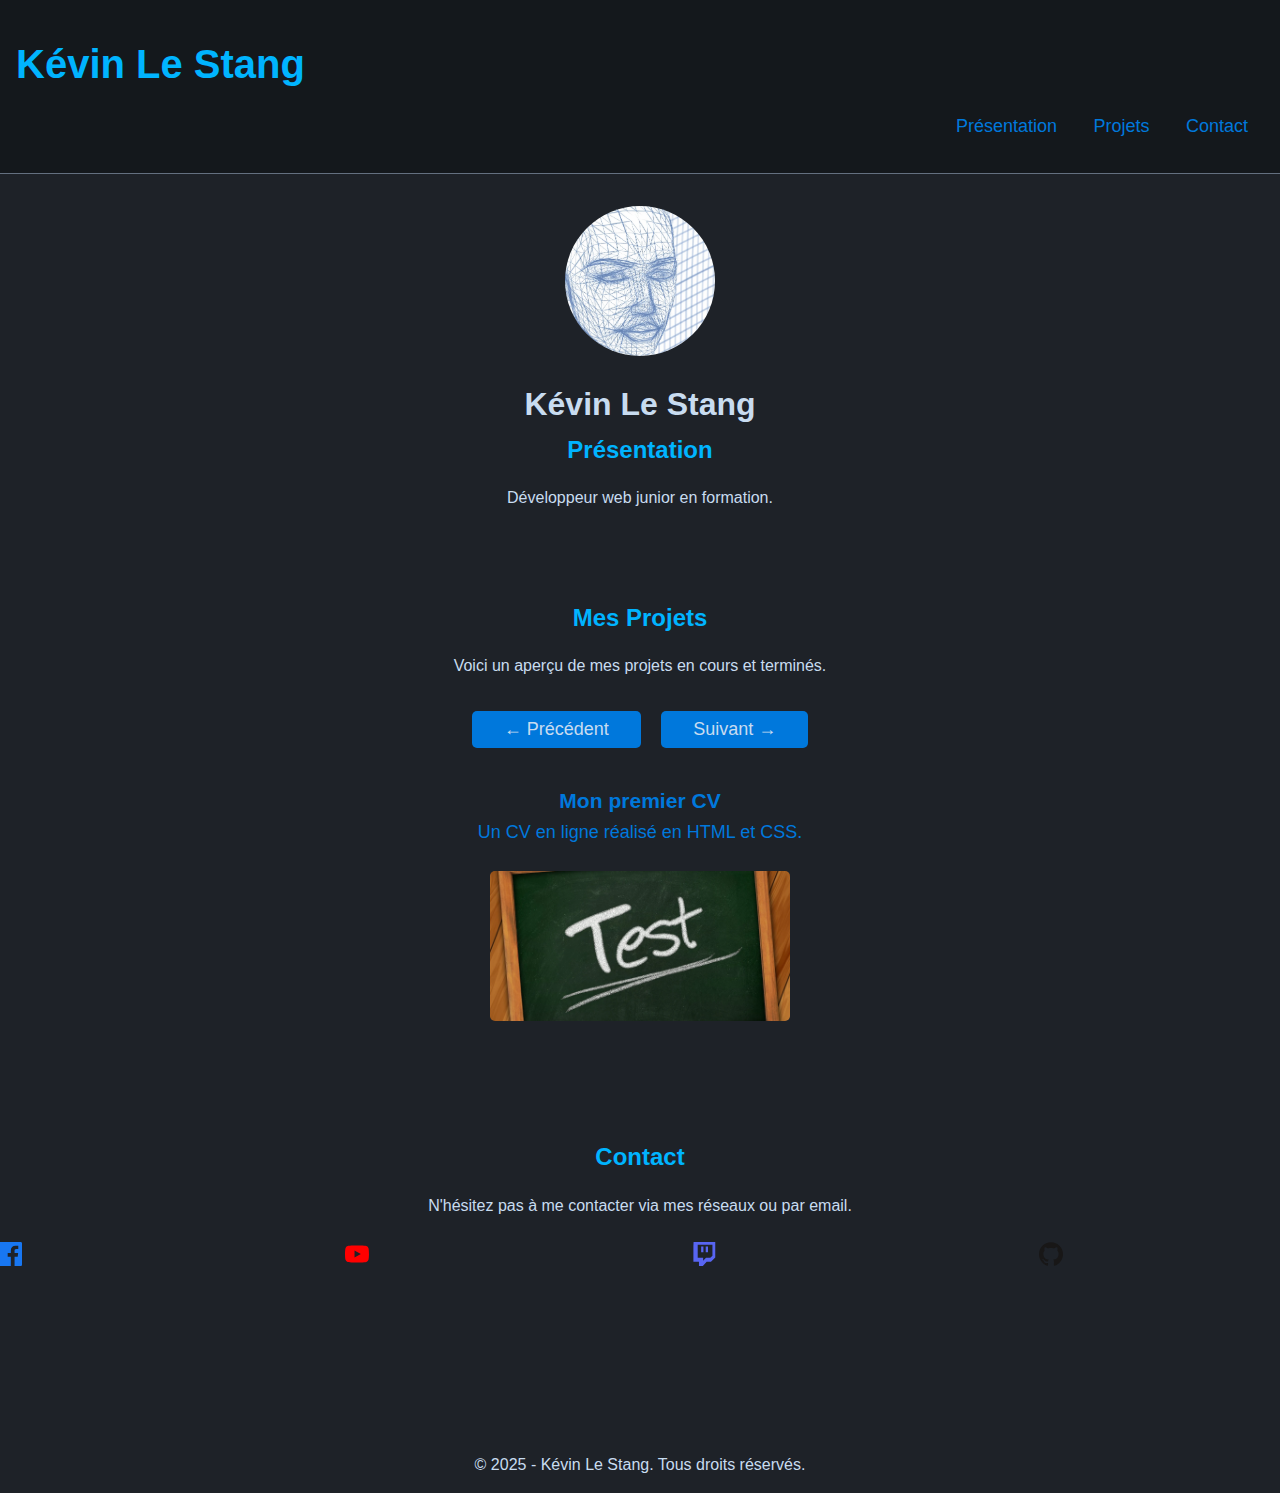
<file: .history/index_20250125122800.html>
<!DOCTYPE html>
<html lang="fr">
<head>
    <meta charset="UTF-8"> <!-- Encodage UTF-8 pour les caractères spéciaux -->
    <meta name="viewport" content="width=device-width, initial-scale=1.0"> <!-- Adaptation mobile -->
    <meta name="description" content="Portfolio de Kévin"> <!-- Description du site -->
    <meta name="keywords" content="Portfolio, Développement web, Kévin Le Stang"> <!-- Mots-clés pour le référencement -->
    <meta name="author" content="Kévin Le Stang"> <!-- Auteur -->
    <meta name="robots" content="index, follow"> <!-- Instructions pour les moteurs de recherche -->
    <link rel="stylesheet" href="/asset/style.css"> <!-- Lien vers le fichier CSS -->
    <title>Portfolio de Kévin Le Stang</title> <!-- Titre de la page -->
</head>

<body>
    <!-- En-tête du site -->
    <header>
        <div>
            <h1>Kévin Le Stang</h1>
        </div>
        <nav>
            <!-- navigation -->
            <a href="#">Présentation</a>
            <a href="#">Projets</a>
            <a href="#">Contact</a>
        </nav>
    </header>

    <!-- Section Présentation -->
    <section>
        <div class="presentation">
            <img src="/Projets1/asset/img/moi.webp" alt="Kévin Le Stang"> <!-- Image de profil -->
            <h1>Kévin Le Stang</h1>
            <h2>Présentation</h2>
            <p>Développeur web junior en formation.</p>
        </div>
    </section>

    <!-- Section Projets -->
    <section>
        <div>
            <h2>Mes Projets</h2>
            <p>Voici un aperçu de mes projets en cours et terminés.</p>
        </div>
        <div>
            <!-- Navigation des projets -->
            <button><a href="#">&#8592; Précédent</a></button>
            <button><a href="#">Suivant &#8594;</a></button>
        </div>
        <div class="projet">
            <a href="/Projets1/">
                <div>
                    <h3>Mon premier CV</h3>
                    <p>Un CV en ligne réalisé en HTML et CSS.</p>
                    <div>
                        <img src="/asset/img/imgtest.webp" alt="image du projet">
                    </div>
                </div>
            </a>
        </div>
    </section>

    <!-- Section Contact -->
    <section>
        <div>
            <h2>Contact</h2>
            <p>N'hésitez pas à me contacter via mes réseaux ou par email.</p>
        </div>
        <!-- Liens vers les réseaux sociaux -->
        <div class="social">            
            <a href="#">
                <svg>
                    <path fill="#0A66C2" d="M20.447 20.452h-3.554v-5.569c0-1.328-.027-3.037-1.852-3.037-1.853 0-2.136 1.445-2.136 2.939v5.667H9.351V9h3.414v1.561h.046c.477-.9 1.637-1.85 3.37-1.85 3.601 0 4.267 2.37 4.267 5.455v6.286zM5.337 7.433c-1.144 0-2.063-.926-2.063-2.065 0-1.138.92-2.063 2.063-2.063 1.14 0 2.064.925 2.064 2.063 0 1.139-.925 2.065-2.064 2.065zm1.782 13.019H3.555V9h3.564v11.452zM22.225 0H1.771C.792 0 0 .774 0 1.729v20.542C0 23.227.792 24 1.771 24h20.451C23.2 24 24 23.227 24 22.271V1.729C24 .774 23.2 0 22.222 0h.003z"></path>
                </svg>
            </a>
            <a href="#">
                <svg>
                    <path fill="#1877F2" d="M22.675 0H1.325C.594 0 0 .593 0 1.326v21.348C0 23.407.593 24 1.325 24h11.497v-9.294H9.69v-3.622h3.132V8.413c0-3.1 1.894-4.788 4.659-4.788 1.325 0 2.464.099 2.795.144v3.24h-1.917c-1.506 0-1.797.716-1.797 1.766v2.314h3.587l-.467 3.622h-3.12V24h6.116c.73 0 1.324-.593 1.324-1.326V1.326C24 .593 23.407 0 22.675 0z"></path>
                </svg>
            </a>
            <a href="#">
                <svg>
                    <path fill="#FF0000" d="M23.498 6.186a3.016 3.016 0 0 0-2.122-2.136C19.505 3.545 12 3.545 12 3.545s-7.505 0-9.377.505A3.017 3.017 0 0 0 .502 6.186C0 8.07 0 12 0 12s0 3.93.502 5.814a3.016 3.016 0 0 0 2.122 2.136c1.871.505 9.376.505 9.376.505s7.505 0 9.377-.505a3.015 3.015 0 0 0 2.122-2.136C24 15.93 24 12 24 12s0-3.93-.502-5.814zM9.545 15.568V8.432L15.818 12l-6.273 3.568z"></path>
                </svg>
            </a>
            <a href="#">
                <svg>
                    <path fill="#5865F2" d="M1.571 0l-.178 4.286v15.429h5.572v4.285h3.857l3.857-4.285h4.285l4.286-4.286V0H1.571zm18.857 13.714l-2.143 2.143h-4.286l-2.857 2.857v-2.857H5.714V2.857h14.714v10.857zM16 4.571h-2.286v5.714H16V4.571zm-4.571 0H9.143v5.714h2.286V4.571z"></path>
                </svg>
            </a>
            <a href="#">
                <svg>
                    <path fill="#181717" d="M12 .297c-6.63 0-12 5.373-12 12 0 5.303 3.438 9.8 8.205 11.385.6.113.82-.258.82-.577 0-.285-.01-1.04-.015-2.04-3.338.724-4.042-1.61-4.042-1.61C4.422 18.07 3.633 17.7 3.633 17.7c-1.087-.744.084-.729.084-.729 1.205.084 1.838 1.236 1.838 1.236 1.07 1.835 2.809 1.305 3.495.998.108-.776.417-1.305.76-1.605-2.665-.3-5.466-1.332-5.466-5.93 0-1.31.465-2.38 1.235-3.22-.135-.303-.54-1.523.105-3.176 0 0 1.005-.322 3.3 1.23.96-.267 1.98-.399 3-.405 1.02.006 2.04.138 3 .405 2.28-1.552 3.285-1.23 3.285-1.23.645 1.653.24 2.873.12 3.176.765.84 1.23 1.91 1.23 3.22 0 4.61-2.805 5.625-5.475 5.92.42.36.81 1.096.81 2.22 0 1.606-.015 2.896-.015 3.286 0 .315.21.69.825.57C20.565 22.092 24 17.592 24 12.297c0-6.627-5.373-12-12-12"></path>
                </svg>
            </a>
            <a href="mailto:xdarkcaim@gmail.com">xdarkcaim@gmail.com</a>
        </div>
    </section>

    <!-- Pied de page -->
    <footer>
        <p>&copy; 2025 - Kévin Le Stang. Tous droits réservés.</p>
    </footer>
</body>
</html>
</file>
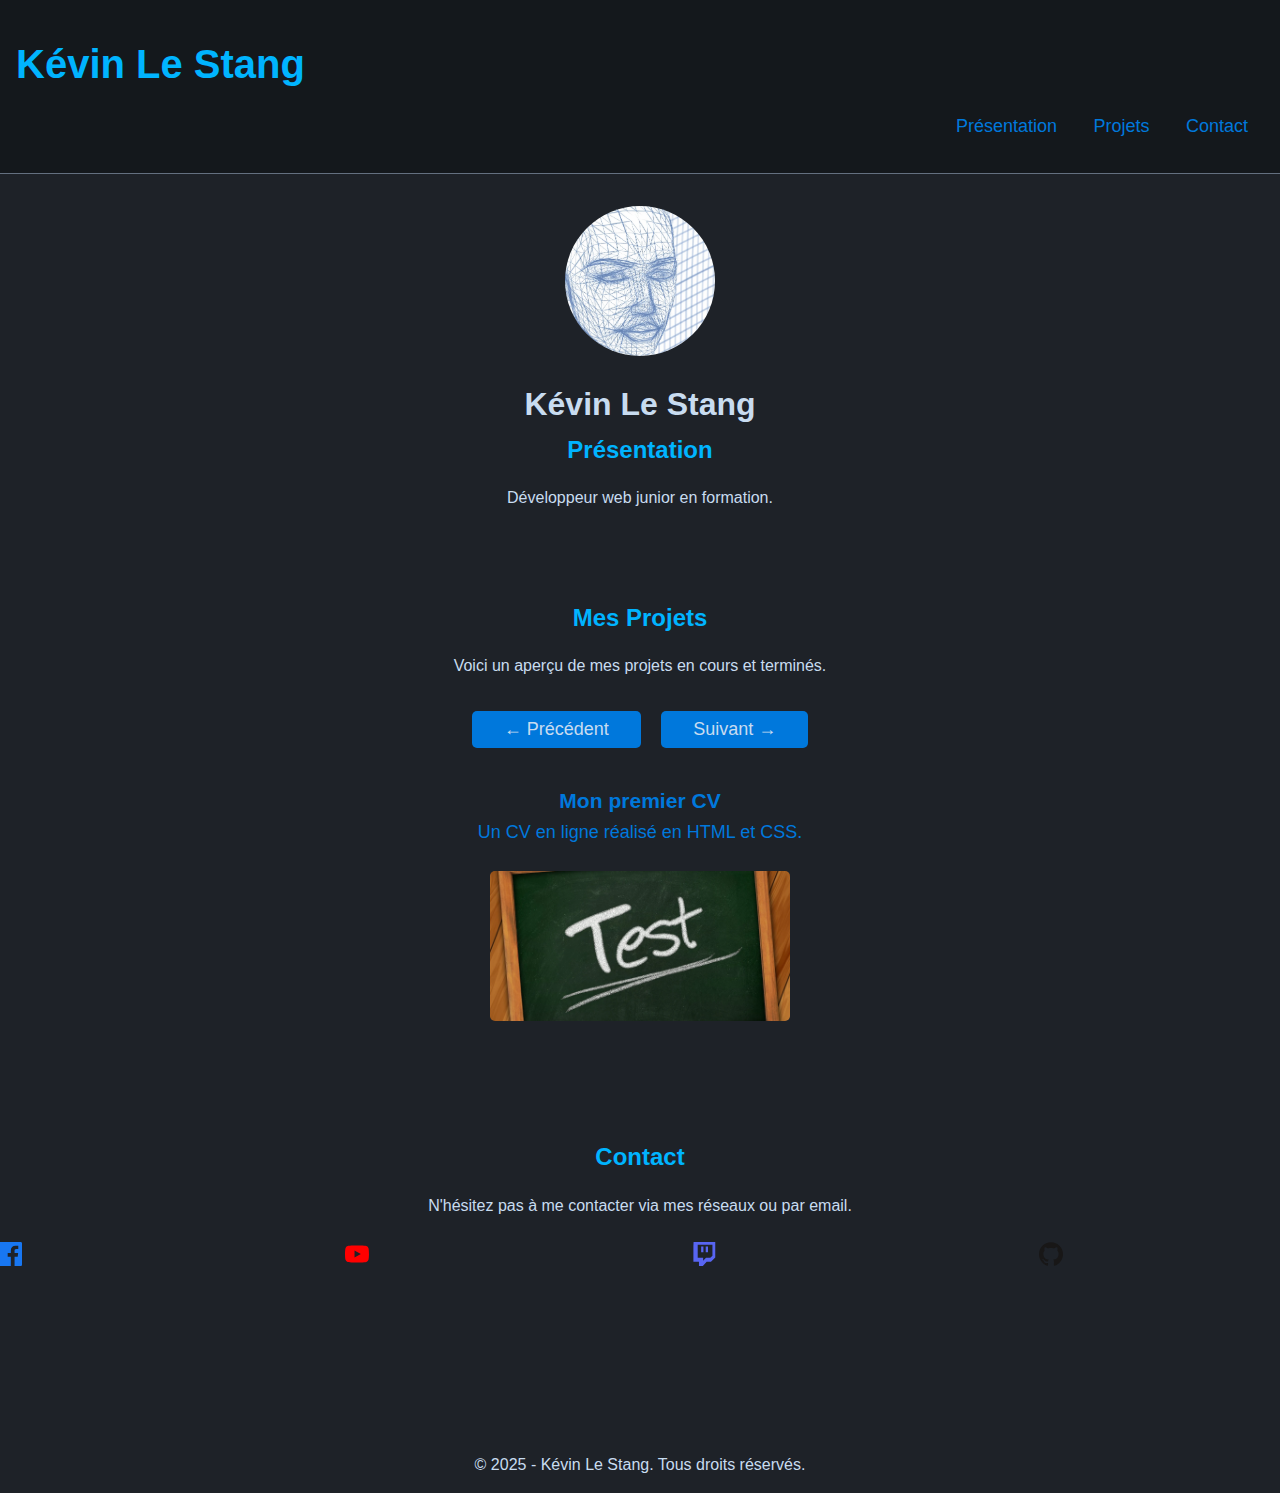
<file: .history/index_20250125122803.html>
<!DOCTYPE html>
<html lang="fr">
<head>
    <meta charset="UTF-8"> <!-- Encodage UTF-8 pour les caractères spéciaux -->
    <meta name="viewport" content="width=device-width, initial-scale=1.0"> <!-- Adaptation mobile -->
    <meta name="description" content="Portfolio de Kévin"> <!-- Description du site -->
    <meta name="keywords" content="Portfolio, Développement web, Kévin Le Stang"> <!-- Mots-clés pour le référencement -->
    <meta name="author" content="Kévin Le Stang"> <!-- Auteur -->
    <meta name="robots" content="index, follow"> <!-- Instructions pour les moteurs de recherche -->
    <link rel="stylesheet" href="/asset/style.css"> <!-- Lien vers le fichier CSS -->
    <title>Portfolio de Kévin Le Stang</title> <!-- Titre de la page -->
</head>

<body>
    <!-- En-tête du site -->
    <header>
        <div>
            <h1>Kévin Le Stang</h1>
        </div>
        <nav>
            <!-- navigation -->
            <a href="#">Présentation</a>
            <a href="#">Projets</a>
            <a href="#">Contact</a>
        </nav>
    </header>

    <!-- Section Présentation -->
    <section>
        <div class="presentation">
            <img src="/Projets1/asset/img/moi.webp" alt="Kévin Le Stang"> <!-- Image de profil -->
            <h1>Kévin Le Stang</h1>
            <h2>Présentation</h2>
            <p>Développeur web junior en formation.</p>
        </div>
    </section>

    <!-- Section Projets -->
    <section>
        <div>
            <h2>Mes Projets</h2>
            <p>Voici un aperçu de mes projets en cours et terminés.</p>
        </div>
        <div>
            <!-- Navigation des projets -->
            <button><a href="#">&#8592; Précédent</a></button>
            <button><a href="#">Suivant &#8594;</a></button>
        </div>
        <div class="projet">
            <a href="/Projets1/CV.html">
                <div>
                    <h3>Mon premier CV</h3>
                    <p>Un CV en ligne réalisé en HTML et CSS.</p>
                    <div>
                        <img src="/asset/img/imgtest.webp" alt="image du projet">
                    </div>
                </div>
            </a>
        </div>
    </section>

    <!-- Section Contact -->
    <section>
        <div>
            <h2>Contact</h2>
            <p>N'hésitez pas à me contacter via mes réseaux ou par email.</p>
        </div>
        <!-- Liens vers les réseaux sociaux -->
        <div class="social">            
            <a href="#">
                <svg>
                    <path fill="#0A66C2" d="M20.447 20.452h-3.554v-5.569c0-1.328-.027-3.037-1.852-3.037-1.853 0-2.136 1.445-2.136 2.939v5.667H9.351V9h3.414v1.561h.046c.477-.9 1.637-1.85 3.37-1.85 3.601 0 4.267 2.37 4.267 5.455v6.286zM5.337 7.433c-1.144 0-2.063-.926-2.063-2.065 0-1.138.92-2.063 2.063-2.063 1.14 0 2.064.925 2.064 2.063 0 1.139-.925 2.065-2.064 2.065zm1.782 13.019H3.555V9h3.564v11.452zM22.225 0H1.771C.792 0 0 .774 0 1.729v20.542C0 23.227.792 24 1.771 24h20.451C23.2 24 24 23.227 24 22.271V1.729C24 .774 23.2 0 22.222 0h.003z"></path>
                </svg>
            </a>
            <a href="#">
                <svg>
                    <path fill="#1877F2" d="M22.675 0H1.325C.594 0 0 .593 0 1.326v21.348C0 23.407.593 24 1.325 24h11.497v-9.294H9.69v-3.622h3.132V8.413c0-3.1 1.894-4.788 4.659-4.788 1.325 0 2.464.099 2.795.144v3.24h-1.917c-1.506 0-1.797.716-1.797 1.766v2.314h3.587l-.467 3.622h-3.12V24h6.116c.73 0 1.324-.593 1.324-1.326V1.326C24 .593 23.407 0 22.675 0z"></path>
                </svg>
            </a>
            <a href="#">
                <svg>
                    <path fill="#FF0000" d="M23.498 6.186a3.016 3.016 0 0 0-2.122-2.136C19.505 3.545 12 3.545 12 3.545s-7.505 0-9.377.505A3.017 3.017 0 0 0 .502 6.186C0 8.07 0 12 0 12s0 3.93.502 5.814a3.016 3.016 0 0 0 2.122 2.136c1.871.505 9.376.505 9.376.505s7.505 0 9.377-.505a3.015 3.015 0 0 0 2.122-2.136C24 15.93 24 12 24 12s0-3.93-.502-5.814zM9.545 15.568V8.432L15.818 12l-6.273 3.568z"></path>
                </svg>
            </a>
            <a href="#">
                <svg>
                    <path fill="#5865F2" d="M1.571 0l-.178 4.286v15.429h5.572v4.285h3.857l3.857-4.285h4.285l4.286-4.286V0H1.571zm18.857 13.714l-2.143 2.143h-4.286l-2.857 2.857v-2.857H5.714V2.857h14.714v10.857zM16 4.571h-2.286v5.714H16V4.571zm-4.571 0H9.143v5.714h2.286V4.571z"></path>
                </svg>
            </a>
            <a href="#">
                <svg>
                    <path fill="#181717" d="M12 .297c-6.63 0-12 5.373-12 12 0 5.303 3.438 9.8 8.205 11.385.6.113.82-.258.82-.577 0-.285-.01-1.04-.015-2.04-3.338.724-4.042-1.61-4.042-1.61C4.422 18.07 3.633 17.7 3.633 17.7c-1.087-.744.084-.729.084-.729 1.205.084 1.838 1.236 1.838 1.236 1.07 1.835 2.809 1.305 3.495.998.108-.776.417-1.305.76-1.605-2.665-.3-5.466-1.332-5.466-5.93 0-1.31.465-2.38 1.235-3.22-.135-.303-.54-1.523.105-3.176 0 0 1.005-.322 3.3 1.23.96-.267 1.98-.399 3-.405 1.02.006 2.04.138 3 .405 2.28-1.552 3.285-1.23 3.285-1.23.645 1.653.24 2.873.12 3.176.765.84 1.23 1.91 1.23 3.22 0 4.61-2.805 5.625-5.475 5.92.42.36.81 1.096.81 2.22 0 1.606-.015 2.896-.015 3.286 0 .315.21.69.825.57C20.565 22.092 24 17.592 24 12.297c0-6.627-5.373-12-12-12"></path>
                </svg>
            </a>
            <a href="mailto:xdarkcaim@gmail.com">xdarkcaim@gmail.com</a>
        </div>
    </section>

    <!-- Pied de page -->
    <footer>
        <p>&copy; 2025 - Kévin Le Stang. Tous droits réservés.</p>
    </footer>
</body>
</html>
</file>
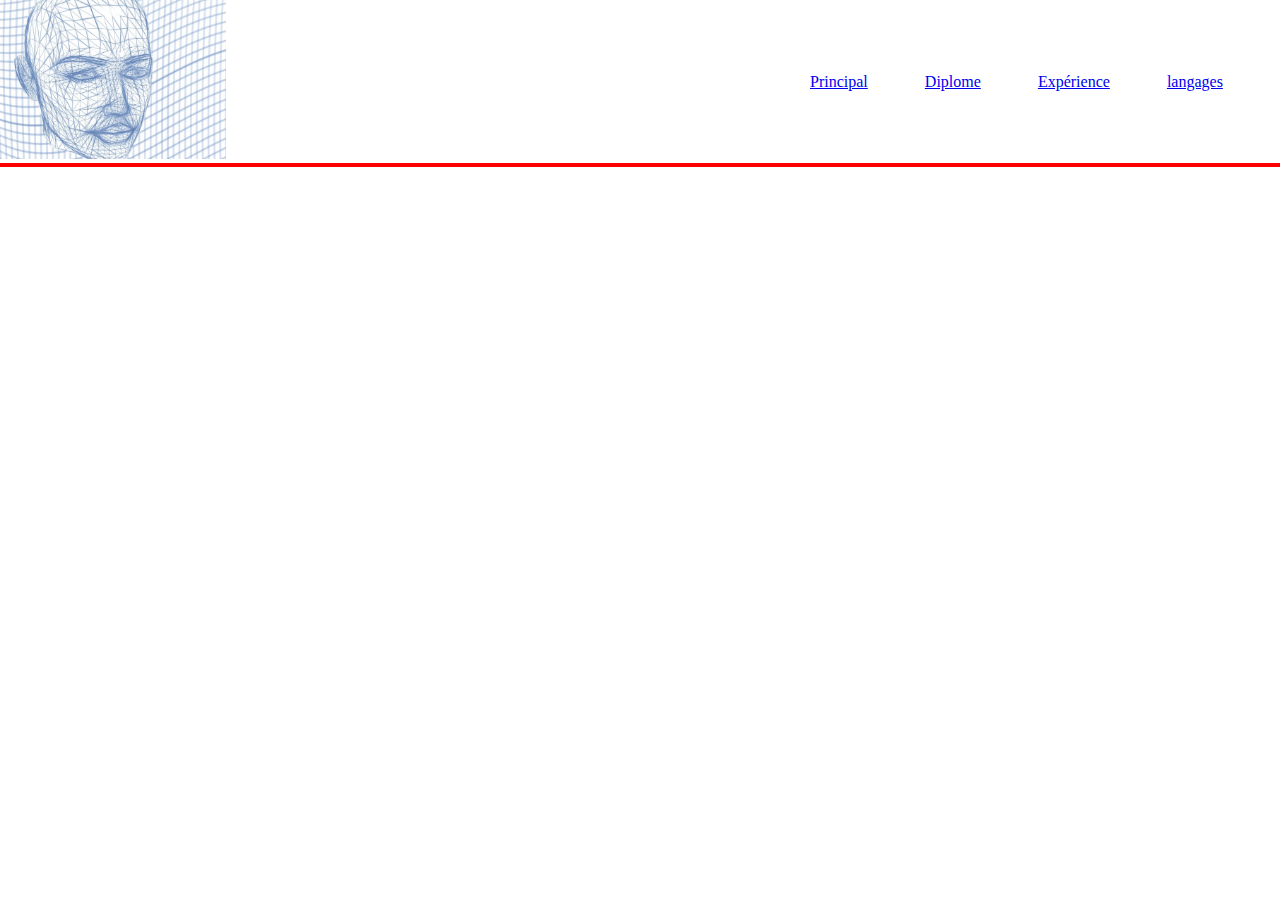
<file: pge/CV.html>
<!DOCTYPE html>
<html lang="en">

<head>
    <meta charset="UTF-8">
    <meta name="viewport" content="width=device-width, initial-scale=1.0">
    <meta name="CV" content="mon CV">
    <meta name="keywords" content="CV">
    <meta name="author" content="Kévin">
    <meta name="robots" content="index, follow">
    <link rel="stylesheet" href="/asset/css/style.css">
    <title>Mon CV</title>    
</head>

<body>
    <header>
        <div>
            <img src="/asset/img/moi.webp" alt="moi" class="image">
        </div>
        <nav>
            <ul>
                <li><a href="/index.html">Principal</a></li>
                <li><a href="#Diplome">Diplome</a></li>
                <li><a href="#Xp">Expérience</a></li>
                <li><a href="#Langage">langages</a></li>
            </ul>
        </nav>
        
    </header>

    <main>
        <section id="Diplome">

        </section>
        <section id="Xp">

        </section>
        <section id="Langage">

        </section>
    </main>

    <footer>


    </footer>
</body>
</html>
</file>
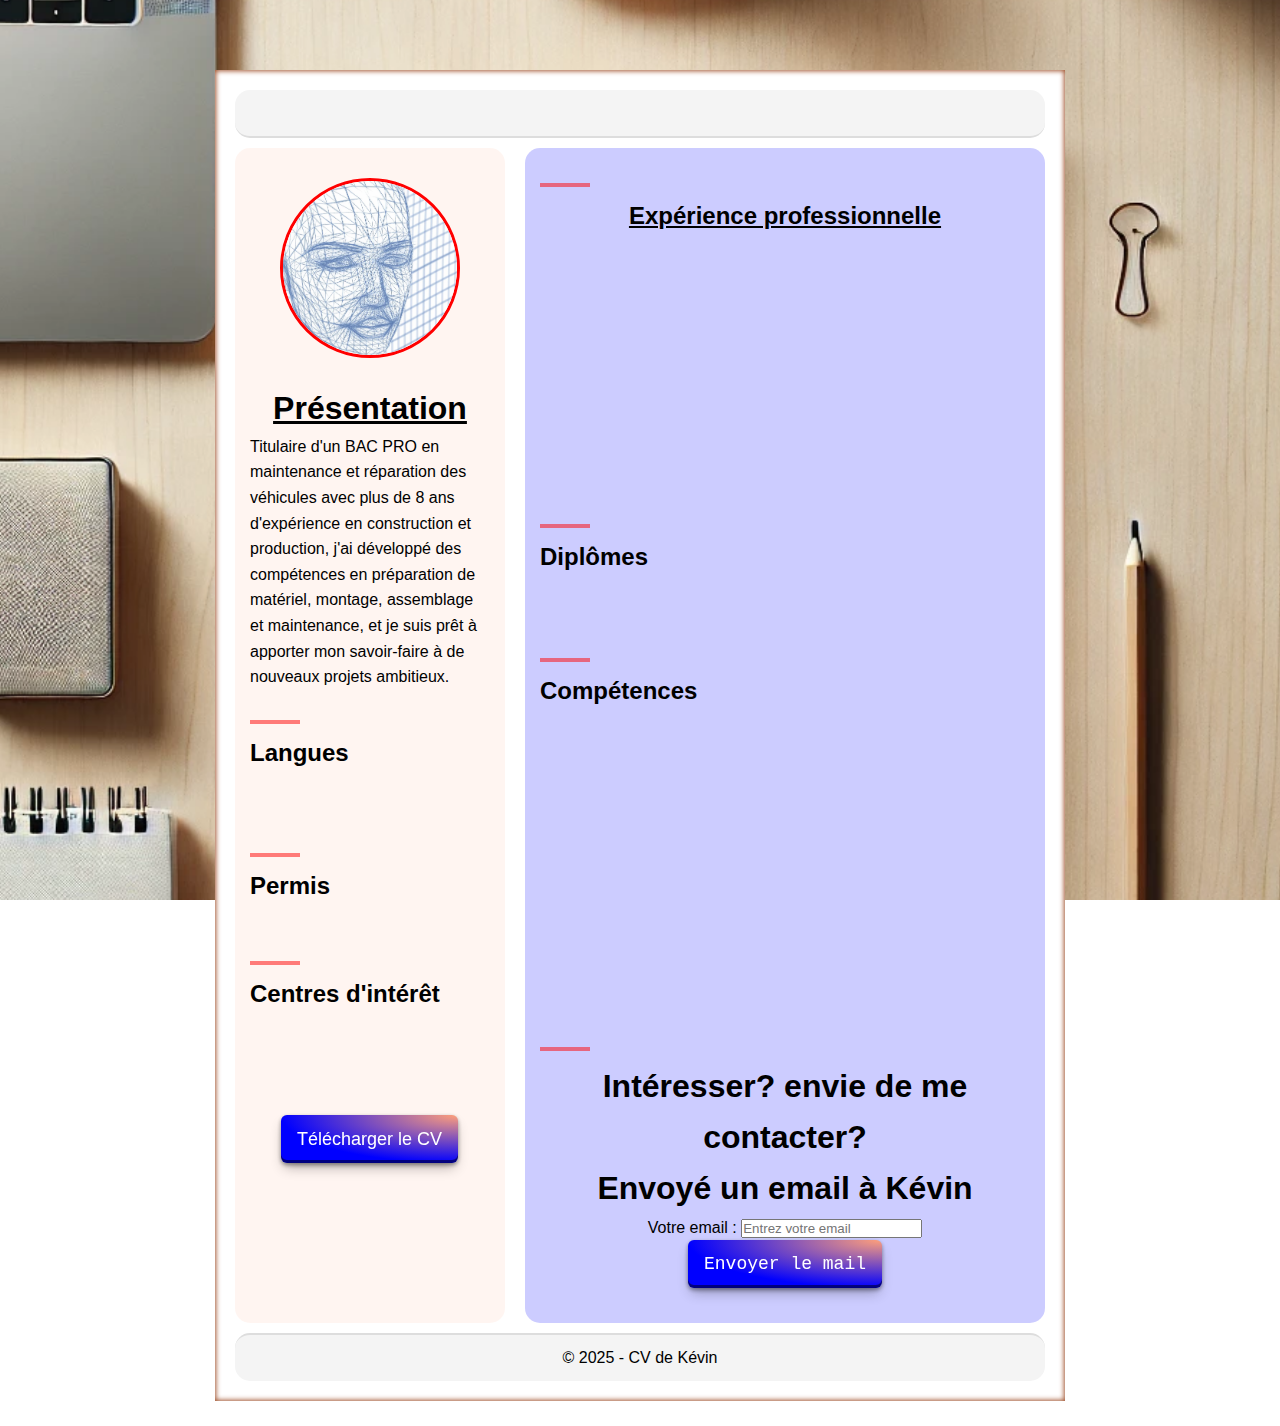
<file: Projets1/CV.html>
<!DOCTYPE html>
<html lang="fr">

<head>
    <meta charset="UTF-8"> <!-- Encodage UTF-8 pour les caractères spéciaux -->
    <meta name="viewport" content="width=device-width, initial-scale=1.0"> <!-- Adaptation mobile -->
    <meta name="description" content="CV de Kévin"> <!-- Description du site -->
    <meta name="keywords" content="CV, compétences, expérience, Kévin"> <!-- Mots-clés pour le référencement -->
    <meta name="author" content="Kévin"> <!-- Auteur -->
    <meta name="robots" content="index, follow"> <!-- Instructions pour les moteurs de recherche -->
    <link rel="stylesheet" href="/assets/css/stylecv.css"> <!-- Lien vers le fichier CSS -->
    <title>CV de Kévin</title> <!-- Titre de la page -->
</head>

<body class="nobody">
    <!-- Bannière principale de la page -->
    <section class="core">
        <!-- En-tête -->
        <div class="header">
            <nav>
                <ul>
                    <li><a href="/index.html">Accueil</a></li> <!-- Lien vers la page principale -->
                    <li><a href="#Diplome">Diplôme</a></li> <!-- Ancre vers la section Diplôme -->
                    <li><a href="#Xp">Expérience</a></li> <!-- Ancre vers la section Expérience -->
                    <li><a href="#Interets">Centres d'intérêt</a></li> <!-- Ancre vers la section Centres d'intérêt -->
                </ul>
            </nav>
        </div>

        <!-- Contenu principal -->
        <main>
            <!-- Conteneur principal divisé en deux colonnes -->
            <div class="maingrid">
                <!-- Colonne gauche pour les informations personnelles -->
                <aside class="left">
                    <!-- Photo de profil -->
                    <section class="Photo">
                        <img src="/assets/img/moi.webp" alt="Photo de Kévin" class="image">
                    </section>

                    <!-- Présentation -->
                    <section id="Presentation" class="slide">
                        <h1>Présentation</h1>
                        <p>
                            Titulaire d'un BAC PRO en maintenance et réparation des véhicules avec plus de 8 ans
                            d'expérience en construction et production, j'ai développé des compétences en
                            préparation de matériel, montage, assemblage et maintenance, et je suis prêt à
                            apporter mon savoir-faire à de nouveaux projets ambitieux.
                        </p>
                    </section>

                    <!-- Langues -->
                    <section id="Langues" class="barrette slide">
                        <h2>Langues</h2>
                        <ul>
                            <li><strong>Français :</strong> Langue maternelle</li>
                            <li><strong>Anglais :</strong> Niveau intermédiaire</li>
                        </ul>
                    </section>

                    <!-- Permis -->
                    <section id="Permis" class="barrette slide">
                        <h2>Permis</h2>
                        <ul>
                            <li><strong>B :</strong> Véhicule léger</li>
                        </ul>
                    </section>

                    <!-- Centres d'intérêt -->
                    <section id="Interets" class="barrette slide">
                        <h2>Centres d'intérêt</h2>
                        <ul>
                            <li>Informatique</li>
                            <li>Cinéma</li>
                            <li>Jeux vidéo</li>
                        </ul>
                    </section>
                    
                    <!-- bouton télécharger CV en PDF -->
                    <section id="Bdownload">
                        <button>
                            <a href="/Projets1/pge/CV.html">Télécharger le CV</a>
                        </button>
                    </section>
                </aside>

                <!-- Colonne de droite -->
                <section class="right" class="barrette slide">
                    <!-- Expérience professionnelle -->
                    <article id="Xp" class="barrette slide" >
                        <h2>Expérience professionnelle</h2>
                        <ul>
                            <li>
                                <h3>Conducteur de travaux</h3>
                                <div>
                                    <time datetime="2019-08">Août 2019</time> - 
                                    <time datetime="2021-10">Octobre 2021</time> | Teling
                                </div>
                                <p>
                                    J'ai occupé les postes de technicien puis de conducteur de travaux en télécom.
                                </p>
                            </li>
                            <li>
                                <h3>Opérateur de production</h3>
                                <div>
                                    <time datetime="2013-08">Août 2013</time> - 
                                    <time datetime="2019-07">Juillet 2019</time> | ELIS
                                </div>
                                <p>
                                    J'ai contribué au lavage du linge en respectant les normes, piloté des tunnels de lavage,
                                    contrôlé les anomalies, effectué la maintenance de premier niveau et géré les produits.
                                </p>
                            </li>
                        </ul>
                    </article>

                    <!-- Grille secondaire -->
                    <div class="scdgrid">
                        <!-- Diplômes -->
                        <section id="Diplome" class="barrette slide">
                            <h2>Diplômes</h2>
                            <ul>
                                <li><time datetime="2010">2010</time> : <strong>BAC PRO Maintenance des véhicules</strong></li>
                                <li><time datetime="2008">2008</time> : <strong>BEP Maintenance véhicules particuliers</strong></li>
                            </ul>
                        </section>

                        <!-- Compétences -->
                        <section id="Competences" class="barrette slide">
                            <h2>Compétences</h2>
                            <ul>
                                <li>
                                    Faire preuve d'autonomie
                                </li>
                                <li>
                                    Faire preuve de curiosité
                                </li>
                                <li>
                                    Faire preuve de rigueur et de précision
                                </li>
                                <li>
                                    S'adapter aux changements
                                </li>
                                <li>
                                    Travailler en équipe        
                                </li>
                                <li>
                                    Logiciel de traitement de texte (Avancé)
                                </li>
                                <li>
                                    Logiciel tableur (Avancé)
                                </li>
                                <li>
                                    Changer ou réparer une pièce ou un 
                                    ensemble défectueux (Intermédiaire)
                                </li>
                                <li>
                                    Installer l'équipement sur le site et le 
                                    connecter aux réseaux extérieurs (Intermédiaire)
                                </li>
                                <li>
                                    Préparer du matériel en prévision d'un travail (Intermédiaire)
                                </li>
                            </ul>
                        </section>

                        <!-- bouton contact par mail -->
                        <section class="barrette slide" id="contact">
                            <h1>
                                Intéresser? envie de me contacter? 
                                <br> 
                                Envoyé un email à Kévin
                            </h1>
                            <label for="emailUtilisateur">Votre email :</label>
                            <input type="email" id="emailUtilisateur" placeholder="Entrez votre email" required>
                            <br>
                            <button onclick="envoyerEmail()">Envoyer le mail</button>
                        </section>
                    </div>
                </section>
            </div>
        </main>

        <!-- Pied de page -->
        <footer>
            <p>&copy; 2025 - CV de Kévin</p>
        </footer>
    </section>
</body>

</html>

<!-- 
TO DO:
*Mise en place des boutton télécharger en pdf et contact par mail
*Ajout de la fonctionnalité d'envoi de mail en js??<= ce documenter sur le js 
*Ajout de la fonctionnalité de téléchargement en pdf en js??<= ce documenter sur le jset jspdf
*voir pour ajouter des animations en css ou js + redesign des boutton a faire
*redesign footer de la page pour incorporer des logo ( via font awesome voir replay christian 21/01 - 11h)

-->
</file>
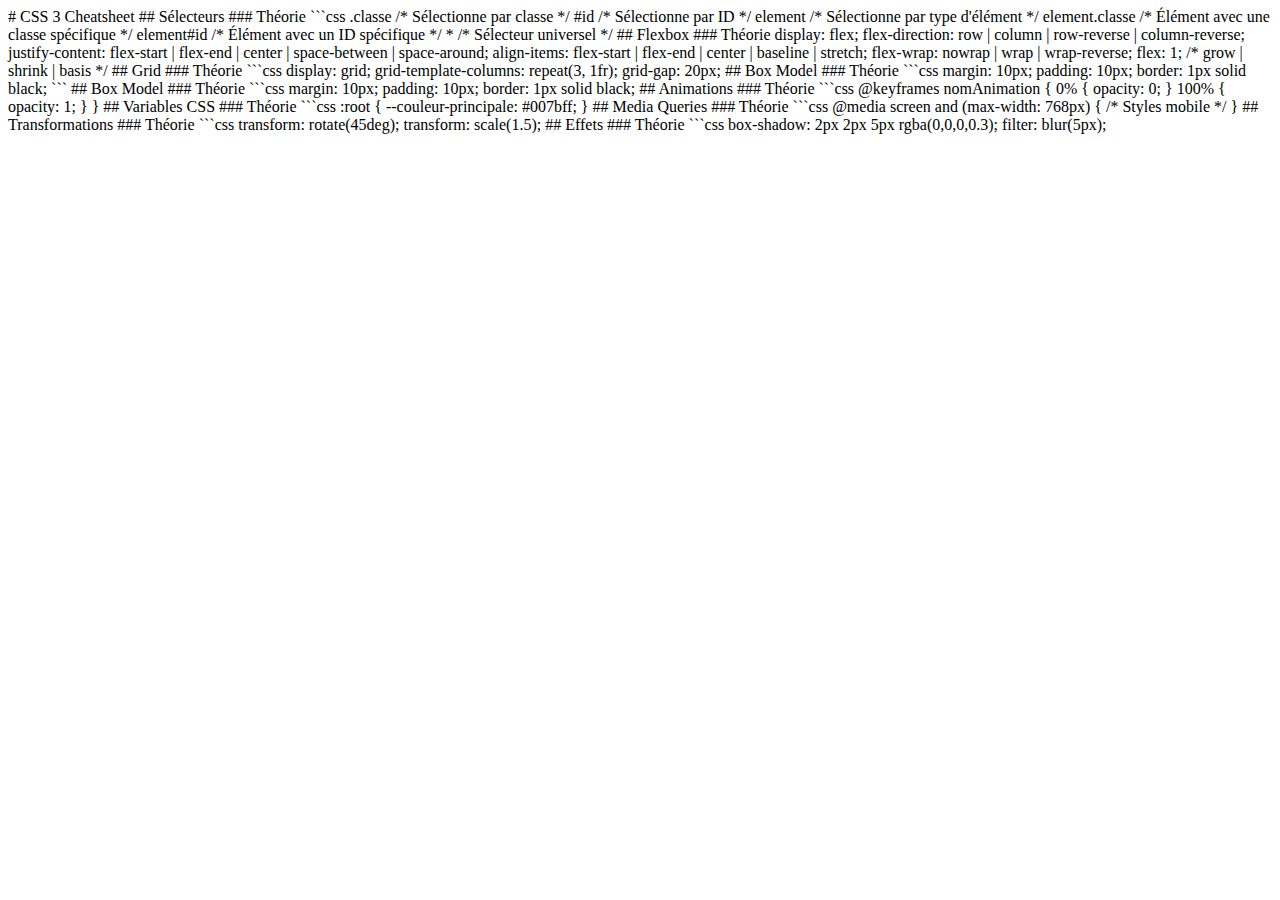
<file: Cours/cours CSS/cheatsheet_css.html>
<!DOCTYPE html>
<html lang="fr">
<head>
    <meta charset="UTF-8">
    <meta name="viewport" content="width=device-width, initial-scale=1.0">
    <title>Cours CSS</title>
</head>
<body>
    # CSS 3 Cheatsheet
    ## Sélecteurs

### Théorie
```css
.classe          /* Sélectionne par classe */
#id              /* Sélectionne par ID */
element          /* Sélectionne par type d'élément */
element.classe   /* Élément avec une classe spécifique */
element#id       /* Élément avec un ID spécifique */
*                /* Sélecteur universel */

## Flexbox

### Théorie
display: flex;
flex-direction: row | column | row-reverse | column-reverse;
justify-content: flex-start | flex-end | center | space-between | space-around;
align-items: flex-start | flex-end | center | baseline | stretch;
flex-wrap: nowrap | wrap | wrap-reverse;
flex: 1;         /* grow | shrink | basis */

## Grid

### Théorie
```css
display: grid;
grid-template-columns: repeat(3, 1fr);
grid-gap: 20px;

## Box Model

### Théorie
```css
margin: 10px;
padding: 10px;
border: 1px solid black;
```

## Box Model

### Théorie
```css
margin: 10px;
padding: 10px;
border: 1px solid black;

## Animations

### Théorie
```css
@keyframes nomAnimation {
    0% { opacity: 0; }
    100% { opacity: 1; }
}

## Variables CSS

### Théorie
```css
:root {
    --couleur-principale: #007bff;
}

## Media Queries

### Théorie
```css
@media screen and (max-width: 768px) {
    /* Styles mobile */
}

## Transformations

### Théorie
```css
transform: rotate(45deg);
transform: scale(1.5);

## Effets

### Théorie
```css
box-shadow: 2px 2px 5px rgba(0,0,0,0.3);
filter: blur(5px);
    
</body>
</html>
</file>
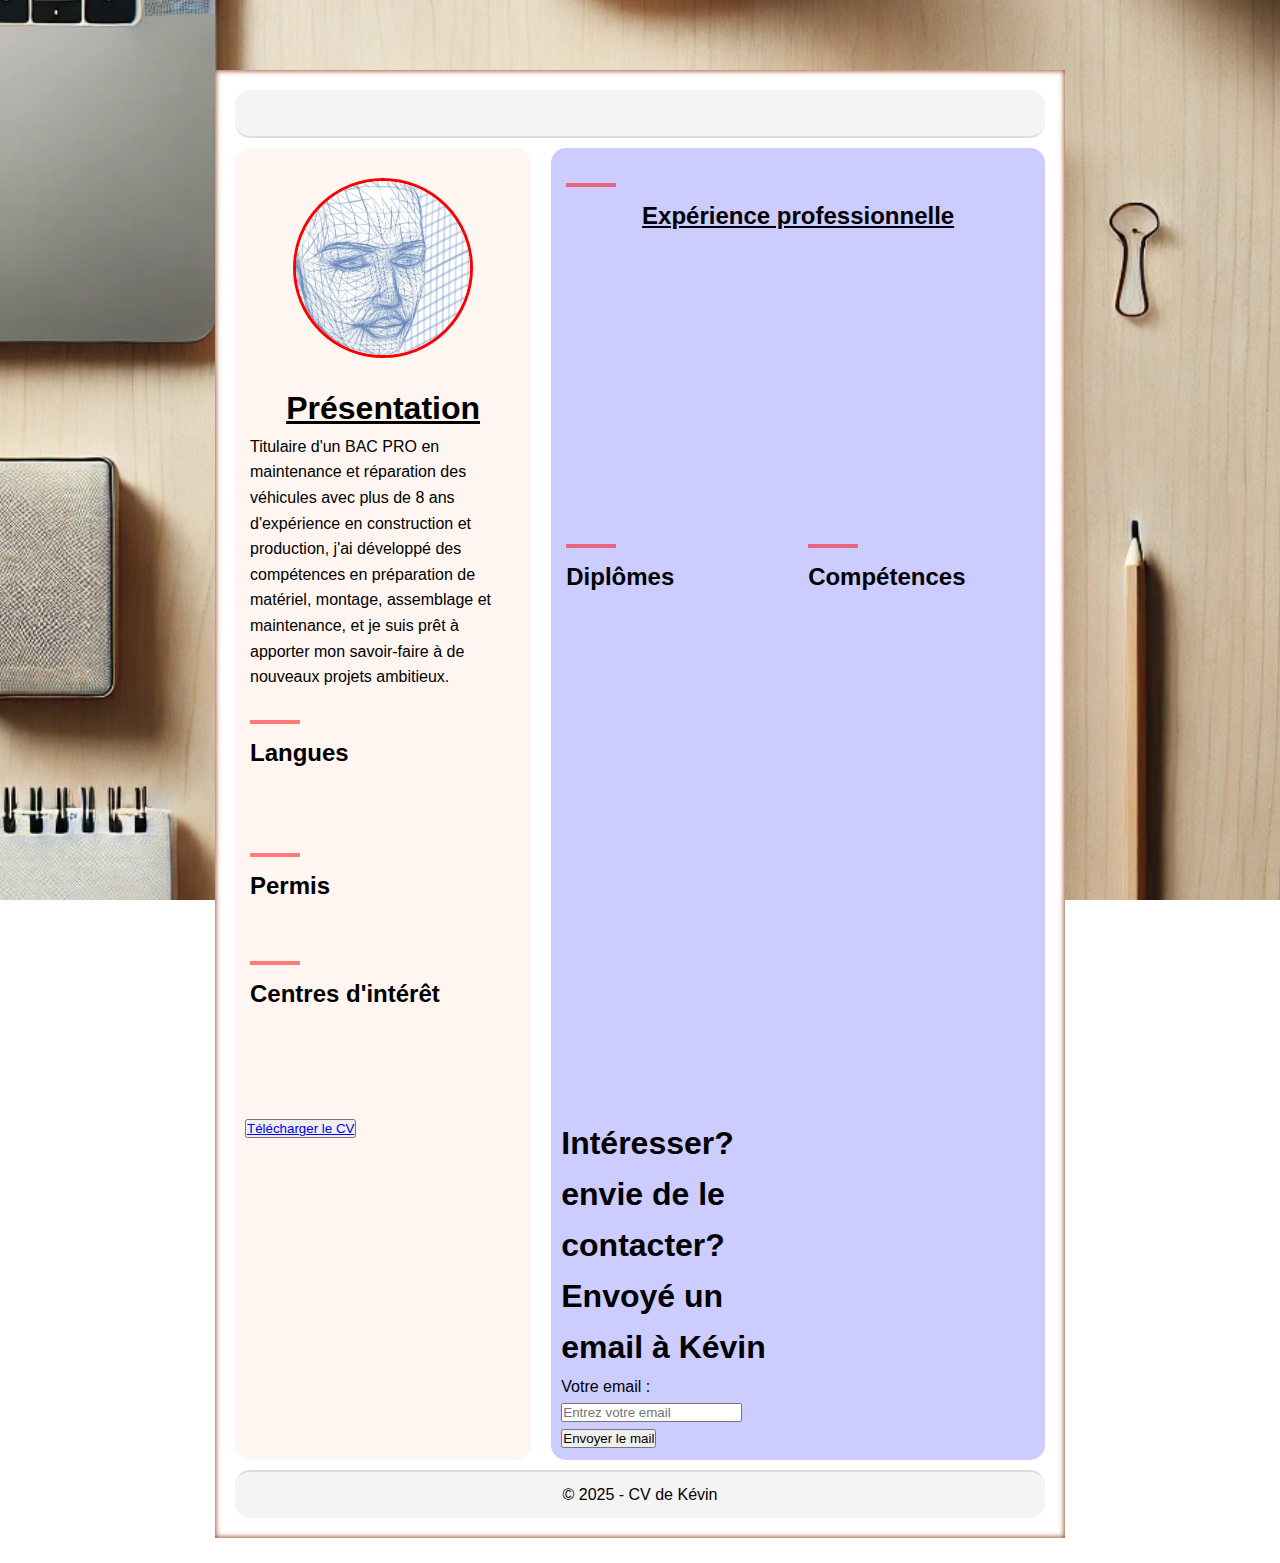
<file: Projets1/pge/CV.html>
<!DOCTYPE html>
<html lang="fr">

<head>
    <meta charset="UTF-8"> <!-- Encodage UTF-8 pour les caractères spéciaux -->
    <meta name="viewport" content="width=device-width, initial-scale=1.0"> <!-- Adaptation mobile -->
    <meta name="description" content="CV de Kévin"> <!-- Description du site -->
    <meta name="keywords" content="CV, compétences, expérience, Kévin"> <!-- Mots-clés pour le référencement -->
    <meta name="author" content="Kévin"> <!-- Auteur -->
    <meta name="robots" content="index, follow"> <!-- Instructions pour les moteurs de recherche -->
    <link rel="stylesheet" href="/Projets1/asset/css/style.css"> <!-- Lien vers le fichier CSS -->
    <title>CV de Kévin</title> <!-- Titre de la page -->
</head>

<body class="nobody">
    <!-- Bannière principale de la page -->
    <section class="core">
        <div class="header">
            <nav>
                <ul>
                    <li><a href="/index.html">Accueil</a></li> <!-- Lien vers la page principale -->
                    <li><a href="#Diplome">Diplôme</a></li> <!-- Ancre vers la section Diplôme -->
                    <li><a href="#Xp">Expérience</a></li> <!-- Ancre vers la section Expérience -->
                    <li><a href="#Interets">Centres d'intérêt</a></li> <!-- Ancre vers la section Centres d'intérêt -->
                </ul>
            </nav>
        </div>

        <!-- Contenu principal -->
        <main>
            <!-- Conteneur principal divisé en deux colonnes -->
            <div class="maingrid">
                <!-- Colonne gauche pour les informations personnelles -->
                <aside class="left">
                    <!-- Photo de profil -->
                    <section class="Photo">
                        <img src="/Projets1/asset/img/moi.webp" alt="Photo de Kévin" class="image">
                    </section>

                    <!-- Présentation -->
                    <section id="Presentation" class="slide">
                        <h1>Présentation</h1>
                        <p>
                            Titulaire d'un BAC PRO en maintenance et réparation des véhicules avec plus de 8 ans
                            d'expérience en construction et production, j'ai développé des compétences en
                            préparation de matériel, montage, assemblage et maintenance, et je suis prêt à
                            apporter mon savoir-faire à de nouveaux projets ambitieux.
                        </p>
                    </section>

                    <!-- Langues -->
                    <section id="Langues" class="barrette slide">
                        <h2>Langues</h2>
                        <ul>
                            <li><strong>Français :</strong> Langue maternelle</li>
                            <li><strong>Anglais :</strong> Niveau intermédiaire</li>
                        </ul>
                    </section>

                    <!-- Permis -->
                    <section id="Permis" class="barrette slide">
                        <h2>Permis</h2>
                        <ul>
                            <li><strong>B :</strong> Véhicule léger</li>
                        </ul>
                    </section>

                    <!-- Centres d'intérêt -->
                    <section id="Interets" class="barrette slide">
                        <h2>Centres d'intérêt</h2>
                        <ul>
                            <li>Informatique</li>
                            <li>Cinéma</li>
                            <li>Jeux vidéo</li>
                        </ul>
                    </section>
                    
                    <!-- bouton télécharger CV en PDF -->
                    <section>
                        <button id="Bdownload">
                            <a href="/Projets1/pge/CV.html">Télécharger le CV</a>
                        </button>
                    </section>
                </aside>

                <!-- Colonne de droite -->
                <section class="right" class="barrette slide">
                    <!-- Expérience professionnelle -->
                    <article id="Xp" class="barrette slide" >
                        <h2>Expérience professionnelle</h2>
                        <ul>
                            <li>
                                <h3>Conducteur de travaux</h3>
                                <div>
                                    <time datetime="2019-08">Août 2019</time> - 
                                    <time datetime="2021-10">Octobre 2021</time> | Teling
                                </div>
                                <p>
                                    J'ai occupé les postes de technicien puis de conducteur de travaux en télécom.
                                </p>
                            </li>
                            <li>
                                <h3>Opérateur de production</h3>
                                <div>
                                    <time datetime="2013-08">Août 2013</time> - 
                                    <time datetime="2019-07">Juillet 2019</time> | ELIS
                                </div>
                                <p>
                                    J'ai contribué au lavage du linge en respectant les normes, piloté des tunnels de lavage,
                                    contrôlé les anomalies, effectué la maintenance de premier niveau et géré les produits.
                                </p>
                            </li>
                        </ul>
                    </article>

                    <!-- Grille secondaire -->
                    <div class="scdgrid">
                        <!-- Diplômes -->
                        <section id="Diplome" class="barrette slide">
                            <h2>Diplômes</h2>
                            <ul>
                                <li><time datetime="2010">2010</time> : <strong>BAC PRO Maintenance des véhicules</strong></li>
                                <li><time datetime="2008">2008</time> : <strong>BEP Maintenance véhicules particuliers</strong></li>
                            </ul>
                        </section>

                        <!-- Compétences -->
                        <section id="Competences" class="barrette slide">
                            <h2>Compétences</h2>
                            <ul>
                                <li>
                                    Faire preuve d'autonomie
                                </li>
                                <li>
                                    Faire preuve de curiosité
                                </li>
                                <li>
                                    Faire preuve de rigueur et de précision
                                </li>
                                <li>
                                    S'adapter aux changements
                                </li>
                                <li>
                                    Travailler en équipe        
                                </li>
                                <li>
                                    Logiciel de traitement de texte (Avancé)
                                </li>
                                <li>
                                    Logiciel tableur (Avancé)
                                </li>
                                <li>
                                    Changer ou réparer une pièce ou un 
                                    ensemble défectueux (Intermédiaire)
                                </li>
                                <li>
                                    Installer l'équipement sur le site et le 
                                    connecter aux réseaux extérieurs (Intermédiaire)
                                </li>
                                <li>
                                    Préparer du matériel en prévision d'un travail (Intermédiaire)
                                </li>
                            </ul>
                        </section>

                        <!-- bouton contact par mail -->
                        <section>
                            <h1>
                                Intéresser? envie de le contacter? 
                                <br> 
                                Envoyé un email à Kévin
                            </h1>
                            <label for="emailUtilisateur">Votre email :</label>
                            <input type="email" id="emailUtilisateur" placeholder="Entrez votre email" required>
                            <button onclick="envoyerEmail()">Envoyer le mail</button>
                        </section>
                    </div>
                </section>
            </div>
        </main>

        <!-- Pied de page -->
        <footer>
            <p>&copy; 2025 - CV de Kévin</p>
        </footer>
    </section>
</body>

</html>

<!-- 
TO DO:
*Mise en place des boutton télécharger en pdf et contact par mail
*Ajout de la fonctionnalité d'envoi de mail en js??<= ce documenter sur le js
*Ajout de la fonctionnalité de téléchargement en pdf en js??<= ce documenter sur le js
*voir pour organisé mon CSS bordelique 
*voir pour ajouter des animations en css ou js + *redesign des boutton a faire
*redesign footer de la page pour incorporer des logo ( via font awesome voir replay christian 21/01 - 11h)

-->
</file>
<file: assets/css/style.css>
/* --- Réinitialisation globale --- */
* {
    list-style: none; /* Supprime les puces des listes */
    margin: 0; /* Supprime les marges par défaut */
    padding: 0; /* Supprime les paddings par défaut */
    font-family: 'Franklin Gothic Medium', 'Arial Narrow', Arial, sans-serif; /* Choix de la police */
    box-sizing: border-box; /* Inclut padding et bordures dans les dimensions des éléments */
}

/* --- Variables CSS --- */
:root {
    --background-color: 20, 24, 28; /* Couleur de fond principale sombre */
    --background-color2: 30, 34, 40; /* Couleur de fond secondaire sombre */

    --interactive-color1: 50, 58, 70; /* Couleur interactive composant (sombre 3) */
    --interactive-color2: 60, 70, 84; /* Couleur interactive composant (sombre 4) */
    --interactive-color3: 80, 92, 108; /* Couleur interactive composant (sombre 5) */

    --border-color1: 100, 112, 128; /* Bordures et séparateurs (sombre 6) */
    --border-color2: 120, 140, 160; /* Bordures et séparateurs (sombre 7) */
    --border-color3: 150, 170, 190; /* Bordures et séparateurs (sombre 8) */

    --solid-color1: 0, 120, 220; /* Couleur solide principale (bleu foncé 9) */
    --solid-color2: 0, 100, 200; /* Couleur solide secondaire (bleu foncé 10) */

    --accessible-text-color1: 0, 180, 255; /* Texte accessible lumineux (11) */
    --accessible-text-color2: 200, 220, 240; /* Texte accessible secondaire clair (12) */
}

/* Style général */
body {
    margin: 0;
    font-family: Arial, sans-serif;
    background-color: rgb(var(--background-color));
    color: rgb(var(--accessible-text-color2));
    line-height: 1.6;
}

/* En-tête */
header {
    padding: 32px 16px;
    border-bottom: 1px solid rgb(var(--border-color1));
}

header h1 {
    color: rgb(var(--accessible-text-color1));
    font-size: 40px;
    text-align: left;
}

header nav {
    margin-top: 16px;
    text-align: right;
}

header nav a {
    margin: 0 16px;
    color: rgb(var(--solid-color1));
    text-decoration: none;
    font-size: 18px;
}

nav a:hover {
    color: rgb(var(--solid-color2));
}

/* Sections */
section {
    padding: 32px 16px;
    text-align: center;
    background-color: rgb(var(--background-color2));
}

section h2 {
    color: rgb(var(--accessible-text-color1));
    margin-bottom: 16px;
}

section p {
    max-width: 600px;
    margin: 0 auto 24px auto;
}

.presentation img {
    width: 150px;
    height: 150px;
    object-fit: cover;
    border-radius: 50%;
    margin-bottom: 16px;
}

.projet img {
    width: 300px;
    height: 150px; 
    object-fit: cover;
    border-radius: 5px; 
    margin-bottom: 16px;
}

section a {
    margin: 0 16px;
    color: rgb(var(--solid-color1));
    text-decoration: none;
    font-size: 18px;
}

/* Boutons */
button {
    background-color: rgb(var(--solid-color1));
    color: rgb(var(--accessible-text-color2));
    border: none;
    padding: 8px 16px;
    cursor: pointer;
    font-size: 16px;
    border-radius: 5px;
    margin: 8px;
}

button a {
    text-decoration: none;
    color: rgb(var(--accessible-text-color2));
}

button:hover {
    background-color: rgb(var(--solid-color2));
}

/* Section Contact */
.social {
    display: flex;
    gap: 15px;
    align-items: center;
    justify-content: center;
}

.social a {
    font-size: 24px;
    text-decoration: none;
}

/* Pied de page */
footer {
    text-align: center;
    padding: 16px 0;
    background-color: rgb(var(--background-color2));
    color: rgb(var(--accessible-text-color2));
}
</file>
<file: autre/style.css>
/* Réinitialisation des marges et des paddings par défaut pour tous les éléments */
* {
    list-style: none; /* Supprime les puces des listes */
    margin: 0;
    padding: 0;
    font-family: 'Franklin Gothic Medium', 'Arial Narrow', Arial, sans-serif; /* Choix de la police */
    box-sizing: border-box; /* Inclut padding et bordures dans les dimensions des éléments */
}

/* Style global du corps de la page */
body {
    background-color: white; /* Fond blanc pour la page */
    max-width: 900px; /* Limite la largeur maximale de la page */
    margin: 0 auto; /* Centre le contenu horizontalement */
    color: black; /* Texte en noir */
    line-height: 1.6; /* Espacement entre les lignes pour une meilleure lisibilité */
    padding: 10px; /* Ajout de padding pour éviter que le texte touche les bords */
}

/* En-tête de la page */
header {
    width: 100%;
    display: flex; /* Dispose les enfants horizontalement */
    justify-content: center; /* Centre les enfants horizontalement */
    padding: 10px 0;
    background-color: #f4f4f4; /* Fond gris clair */
    border-bottom: 2px solid #ddd; /* Bordure en bas de l'en-tête */
}

/* Style des liens dans le menu */
header ul {
    display: flex;
    gap: 20px; /* Espacement entre les éléments du menu */
    flex-wrap: wrap; /* Permet au menu de passer à la ligne sur petits écrans */
}

header ul li a {
    text-decoration: none; /* Supprime le soulignement des liens */
    color: black; /* Couleur noire pour les liens */
    font-weight: bold; /* Texte en gras */
    transition: color 0.3s; /* Animation douce sur la couleur */
}

header ul li a:hover {
    color: red; /* Couleur rouge au survol */
}

/* Style pour l'image de profil */
.image {
    width: 180px; /* Largeur de l'image */
    height: 180px; /* Hauteur de l'image */
    border-radius: 50%; /* Rend l'image ronde */
    object-fit: cover; /* Coupe l'image pour qu'elle s'adapte */
    border: 3px solid red; /* Bordure rouge autour de l'image */
}

/* Centrage de l'image de profil */
.Photo {
    display: flex;
    justify-content: center;
    align-items: center;
    margin: 20px 0;
}

/* Styles pour les titres */
h2, h4, h5 {
    color: black; /* Texte en noir */
}

#Presentation h1, #Xp h2 {
    text-align: center; /* Centre les titres principaux */
    text-decoration: underline; /* Souligne les titres */
}

h4 {
    margin: 10px 0 5px; /* Espacement autour des sous-titres */
}

h5 {
    text-align: right; /* Aligne à droite */
    font-style: italic; /* Texte en italique */
    margin-bottom: 10px;
}

/* Grille principale qui divise la page */
.maingrid {
    display: grid;
    grid-template-columns: 0.6fr 1fr; /* Deux colonnes : une petite (gauche) et une grande (droite) */
    gap: 20px; /* Espacement entre les colonnes */
}

/* Grille secondaire pour certaines sections */
.scdgrid {
    display: grid;
    grid-template-columns: 1fr 1fr; /* Deux colonnes égales */
    gap: 10px; /* Espacement entre les sections */
}

/* Style pour la colonne gauche */
.left {
    background-color: rgba(0, 0, 255, 0.2); /* Fond bleu clair transparent */
    border-radius: 15px; /* Angles arrondis */
    padding: 10px; /* Espacement interne */
}

/* Sections avec une petite barre rouge avant le contenu */
.barrette {
    margin: 20px 0; /* Espacement autour de la section */
}

.barrette::before {
    content: ''; /* Crée un élément visuel sans texte */
    display: block;
    width: 50px; /* Largeur de la barre rouge */
    height: 4px; /* Hauteur de la barre rouge */
    background-color: rgba(255, 0, 0, 0.5); /* Rouge transparent */
    margin-bottom: 10px; /* Espacement en dessous de la barre */
}

/* Listes avec des puces rondes */
#Competences li, #Interets li {
    list-style: circle; /* Utilise des cercles comme puces */
    margin-left: 20px; /* Décalage des puces */
}

/* --- Media queries pour le responsive --- */

/* Pour les tablettes (768px et plus) */
@media (max-width: 768px) {
    body {
        max-width: 100%; /* Utilise toute la largeur de l'écran */
        padding: 10px;
    }

    header ul {
        flex-direction: column; /* Le menu passe à la verticale */
        align-items: center;
        gap: 10px;
    }

    .maingrid {
        grid-template-columns: 1fr; /* Une seule colonne */
    }

    .scdgrid {
        grid-template-columns: 1fr; /* Une seule colonne */
    }

    .image {
        width: 150px; /* Réduit la taille de l'image */
        height: 150px;
    }
}

/* Pour les téléphones (480px et moins) */
@media (max-width: 480px) {
    header ul {
        font-size: 14px; /* Réduit la taille des liens */
    }

    h1, h2 {
        font-size: 18px; /* Réduit les titres principaux */
    }

    h4, h5, p {
        font-size: 14px; /* Réduit les autres textes */
    }

    .image {
        width: 120px; /* Réduit encore la taille de l'image */
        height: 120px;
    }

    .maingrid, .scdgrid {
        gap: 15px; /* Réduit l'espacement entre les sections */
    }

    .left {
        padding: 5px; /* Réduit les marges internes */
    }
}
</file>
<file: asset/style.css>
/* --- Réinitialisation globale --- */
* {
    list-style: none; /* Supprime les puces des listes */
    margin: 0; /* Supprime les marges par défaut */
    padding: 0; /* Supprime les paddings par défaut */
    font-family: 'Franklin Gothic Medium', 'Arial Narrow', Arial, sans-serif; /* Choix de la police */
    box-sizing: border-box; /* Inclut padding et bordures dans les dimensions des éléments */
}

/* --- Variables CSS --- */
:root {
    --background-color: 20, 24, 28; /* Couleur de fond principale sombre */
    --background-color2: 30, 34, 40; /* Couleur de fond secondaire sombre */

    --interactive-color1: 50, 58, 70; /* Couleur interactive composant (sombre 3) */
    --interactive-color2: 60, 70, 84; /* Couleur interactive composant (sombre 4) */
    --interactive-color3: 80, 92, 108; /* Couleur interactive composant (sombre 5) */

    --border-color1: 100, 112, 128; /* Bordures et séparateurs (sombre 6) */
    --border-color2: 120, 140, 160; /* Bordures et séparateurs (sombre 7) */
    --border-color3: 150, 170, 190; /* Bordures et séparateurs (sombre 8) */

    --solid-color1: 0, 120, 220; /* Couleur solide principale (bleu foncé 9) */
    --solid-color2: 0, 100, 200; /* Couleur solide secondaire (bleu foncé 10) */

    --accessible-text-color1: 0, 180, 255; /* Texte accessible lumineux (11) */
    --accessible-text-color2: 200, 220, 240; /* Texte accessible secondaire clair (12) */
}

/* Style général */
body {
    margin: 0;
    font-family: Arial, sans-serif;
    background-color: rgb(var(--background-color));
    color: rgb(var(--accessible-text-color2));
    line-height: 1.6;
}

/* En-tête */
header {
    padding: 32px 16px;
    border-bottom: 1px solid rgb(var(--border-color1));
}

header h1 {
    color: rgb(var(--accessible-text-color1));
    font-size: 40px;
    text-align: left;
}

header nav {
    margin-top: 16px;
    text-align: right;
}

header nav a {
    margin: 0 16px;
    color: rgb(var(--solid-color1));
    text-decoration: none;
    font-size: 18px;
}

nav a:hover {
    color: rgb(var(--solid-color2));
}

/* Sections */
section {
    padding: 32px 16px;
    text-align: center;
    background-color: rgb(var(--background-color2));
}

section h2 {
    color: rgb(var(--accessible-text-color1));
    margin-bottom: 16px;
}

section p {
    max-width: 600px;
    margin: 0 auto 24px auto;
}

.presentation img {
    width: 150px;
    height: 150px;
    object-fit: cover;
    border-radius: 50%;
    margin-bottom: 16px;
}

.projet img {
    width: 300px;
    height: 150px; 
    object-fit: cover;
    border-radius: 5px; 
    margin-bottom: 16px;
}

section a {
    margin: 0 16px;
    color: rgb(var(--solid-color1));
    text-decoration: none;
    font-size: 18px;
}

/* Boutons */
button {
    background-color: rgb(var(--solid-color1));
    color: rgb(var(--accessible-text-color2));
    border: none;
    padding: 8px 16px;
    cursor: pointer;
    font-size: 16px;
    border-radius: 5px;
    margin: 8px;
}

button a {
    text-decoration: none;
    color: rgb(var(--accessible-text-color2));
}

button:hover {
    background-color: rgb(var(--solid-color2));
}

/* Section Contact */
.social {
    display: flex;
    gap: 15px;
    align-items: center;
    justify-content: center;
}

.social a {
    font-size: 24px;
    text-decoration: none;
}

/* Pied de page */
footer {
    text-align: center;
    padding: 16px 0;
    background-color: rgb(var(--background-color2));
    color: rgb(var(--accessible-text-color2));
}
</file>
<file: asset/css/style.css>
*{
    list-style: none;
    margin:0;
    padding:0;
}
header{
    width: 100%;
    display: flex;
}
.image{
    width: 30%;
}
nav{
    width: 70%;
}
ul{
    display: flex;
    justify-content: space-evenly;
    align-items: center;
    height: 100%;
}

#Diplome{
    width: 100%;
    height: 20%;
    border: 2px solid red;
}
</file>
<file: assets/css/stylecv.css>
/* --- Réinitialisation globale --- */
* {
    list-style: none;
    margin: 0;
    padding: 0;
    font-family: 'Franklin Gothic Medium', 'Arial Narrow', Arial, sans-serif;
    box-sizing: border-box;
}

/* --- Variables CSS --- */
:root {
    --text-color: 0, 0, 0;
    --nav-color: 244, 244, 244;
    --background-color: 255, 160, 122;
    --background-color2: 0, 0, 255;
    --background-blanc: 255, 255, 255;
    --footer-color: 244, 244, 244;
    --border-color: 160, 82, 45;
    --hover-color: 255, 0, 0;
    --shadow-color: 0, 0, 0;
}

/* --- Corps de la page --- */
body {
    background-color: rgb(var(--background-blanc));
    max-width: 900px;
    margin: 0 auto;
    color: rgb(var(--text-color));
    line-height: 1.6;
    padding: 10px;
    background-image: url('/assets/img/Bureau.webp');
    background-attachment: fixed;
    background-size: 115%;
    background-position: right 10% top 50%;
    border-top: 30px solid rgba(var(--background-blanc), 0);
}

/* --- En-tête et navigation --- */
.header {
    width: 100%;
    display: flex;
    justify-content: center;
    padding: 10px 0;
    background-color: rgb(var(--nav-color));
    border-bottom: 2px solid #ddd;
    border-radius: 15px;
    margin-bottom: 10px;
}

.header ul {
    display: flex;
    gap: 20px;
    flex-wrap: wrap;
}

.header ul li a {
    text-decoration: none;
    color: rgb(var(--text-color));
    font-weight: bold;
    transition: color 0.3s;
}

.header ul li a:hover {
    color: rgb(var(--hover-color));
}

/* --- Contenu principal --- */
.core {
    background-color: rgba(var(--background-blanc), 1);
    padding: 20px;
    border-radius: 15px;
    border: 15px solid transparent;
    background-clip: padding-box;
    box-shadow: inset 0 0 5px 1px rgb(var(--border-color));
    border-top: 30px solid rgba(var(--background-blanc), 0);
}

/* --- Colonnes principales et secondaires --- */
.maingrid {
    display: flex;
    gap: 20px;
    flex-wrap: wrap;
}

.left {
    flex: 0.5;
    background-color: rgba(var(--background-color), 0.1);
    border-radius: 15px;
    padding: 10px;
}

.right {
    flex: 1;
    background-color: rgba(var(--background-color2), 0.2);
    border-radius: 15px;
    padding: 10px;
}

/* --- Sections image --- */
.Photo {
    display: flex;
    justify-content: center;
    align-items: center;
    margin: 20px 0;
}

.image {
    width: 180px;
    height: 180px;
    border-radius: 50%;
    object-fit: cover;
    border: 3px solid rgb(var(--hover-color));
    transition: transform 0.3s ease-in-out;
}

.image:hover {
    transform: scale(1.1);
    cursor: pointer;
}

/* --- Texte et sections de contenu --- */
h2, h4, h5 {
    color: rgb(var(--text-color));
}

#Presentation h1, #Xp h2 {
    text-align: center;
    text-decoration: underline;
}

.slide {
    margin: 20px 0;
    transition: transform 0.3s ease-in-out, box-shadow 0.3s ease-in-out;
    padding: 5px;
    border-radius: 8px;
    cursor: pointer;
}

.slide:hover {
    transform: translateY(-15px);
    box-shadow: 0 10px 15px rgba(var(--shadow-color), 0.2);
}

.barrette::before {
    content: ''; /* Crée un élément visuel sans texte */
    display: block; /* Affiche l'élément sur une ligne séparée */
    width: 50px; /* Largeur de la barre rouge */
    height: 4px; /* Hauteur de la barre rouge */
    background-color: rgba(var(--hover-color), 0.5); /* Rouge transparent */
    margin-bottom: 10px; /* Espacement en dessous de la barre */
}

#contact {
    text-align: center;
}

#Bdownload {
    display: flex;
    justify-content: center; 
    
}
section button {
    align-items: center;
    appearance: none;
    background-image: radial-gradient(100% 100% at 100% 0, rgb(var(--background-color)) 0, rgb(var(--background-color2)) 100%);
    border: 0;
    border-radius: 6px;
    box-shadow: rgba(var(--shadow-color), 0.4) 0 2px 4px,
                rgba(var(--shadow-color), 0.3) 0 7px 13px -3px,
                rgba(var(--shadow-color), 0.5) 0 -3px 0 inset;
    box-sizing: border-box;
    color: rgb(var(--background-blanc));
    cursor: pointer;
    display: inline-flex;
    font-family: "JetBrains Mono", monospace;
    height: 48px;
    justify-content: center;
    line-height: 1;
    list-style: none;
    overflow: hidden;
    padding-left: 16px;
    padding-right: 16px;
    position: relative;
    text-align: left;
    text-decoration: none;
    transition: box-shadow .15s, transform .15s;
    user-select: none;
    -webkit-user-select: none;
    touch-action: manipulation;
    white-space: nowrap;
    will-change: box-shadow, transform;
    font-size: 18px;
}

section button a {
    color: inherit;
    text-decoration: none;
}

section button:focus {
    box-shadow: rgb(var(--background-color2)) 0 0 0 1.5px inset,
                rgba(var(--shadow-color), 0.4) 0 2px 4px,
                rgba(var(--shadow-color), 0.3) 0 7px 13px -3px,
                rgb(var(--background-color2)) 0 -3px 0 inset;
}

section button:hover {
    box-shadow: rgba(var(--shadow-color), 0.4) 0 4px 8px,
                rgba(var(--shadow-color), 0.3) 0 7px 13px -3px,
                rgb(var(--hover-color)) 0 -3px 0 inset;
    transform: translateY(-2px);
}

section button:active {
    box-shadow: rgb(var(--hover-color)) 0 3px 7px inset;
    transform: translateY(2px);
}

/* --- Listes et éléments spécifiques --- */
#Competences li, #Interets li {
    list-style: circle; /* Utilise des cercles comme puces */
    margin-left: 20px; /* Décalage des puces */
}

#Xp ul li div {
    text-align: right; /* Aligne à droite */
    font-style: italic; /* Texte en italique */
    margin-bottom: 10px; /* Espacement en dessous */
}



/* --- Pied de page --- */
footer {
    text-align: center;
    padding: 10px 0;
    background-color: rgb(var(--footer-color));
    border-top: 2px solid #ddd;
    border-radius: 15px;
    margin-top: 10px;
}

/* --- Animations --- */
@keyframes slideIn {
    from {
        opacity: 0; /* Invisible */
        transform: translateX(-20px); /* Glisse depuis la gauche */
    }
    to {
        opacity: 1; /* Devient visible */
        transform: translateX(0); /* Glisse à sa position d'origine */
    }
}

ul li {
    opacity: 0; /* Caché par défaut */
    animation: slideIn 0.8s ease-in-out forwards; /* Animation de glissement */
}

section,
article,
li:nth-child(n1+1) {
    animation-delay: 1s; /* Délai d'animation */
}


/* --- Media queries pour le responsive --- */
@media (max-width: 768px) {
    .maingrid {
        flex-direction: column;
    }
    
    .scdgrid {
        flex-direction: column;
    }

    .image {
        width: 150px;
        height: 150px;
    }
}

@media (max-width: 480px) {
    .header ul {
        font-size: 14px;
    }
    
    h1, h2 {
        font-size: 18px;
    }
    
    h4, h5, p {
        font-size: 14px;
    }
    
    .image {
        width: 120px;
        height: 120px;
    }
}
</file>
<file: Projets1/asset/css/style.css>
/* --- Réinitialisation globale --- */
* {
    list-style: none; /* Supprime les puces des listes */
    margin: 0; /* Supprime les marges par défaut */
    padding: 0; /* Supprime les paddings par défaut */
    font-family: 'Franklin Gothic Medium', 'Arial Narrow', Arial, sans-serif; /* Choix de la police */
    box-sizing: border-box; /* Inclut padding et bordures dans les dimensions des éléments */
}

/* --- Variables CSS --- */
:root {
    --text-color: 0, 0, 0; /* Couleur principale pour le texte */
    --nav-color: 244, 244, 244; /* Couleur de la barre de navigation */
    --background-color: 255, 160, 122; /* Couleur de fond principale */
    --background-color2: 0, 0, 255; /* Couleur de fond secondaire */
    --background-blanc: 255, 255, 255; /* Couleur blanche pour le fond */
    --footer-color: 244, 244, 244; /* Couleur du pied de page */
    --border-color: 160, 82, 45; /* Couleur pour les bordures */
    --hover-color: 255, 0, 0; /* Couleur rouge au survol */
    --shadow-color: 0, 0, 0; /* Couleur pour les ombres */
}

/* --- Corps de la page --- */
body {
    background-color: rgb(var(--background-blanc)); /* Fond blanc pour la page */
    max-width: 900px; /* Limite la largeur maximale de la page */
    margin: 0 auto; /* Centre le contenu horizontalement */
    color: rgb(var(--text-color)); /* Texte en noir */
    line-height: 1.6; /* Espacement entre les lignes pour une meilleure lisibilité */
    padding: 10px; /* Ajout de padding pour éviter que le texte touche les bords */
    background-image: url('/Projets1/asset/img/Bureau.webp'); /* Image de fond */
    background-attachment: fixed; /* Empêche l'image de défiler avec la page */
    background-size: 115%; /* Taille de l'image */
    background-position: right 10% top 50%; /* Position de l'image */
    border-top: 30px solid rgba(var(--background-blanc), 0); /* Bordure en haut de la page */
}

/* --- En-tête et navigation --- */
.header {
    width: 100%; /* Largeur de l'en-tête */
    display: flex; /* Dispose les enfants horizontalement */
    justify-content: center; /* Centre les enfants horizontalement */
    padding: 10px 0; /* Espacement interne */
    background-color: rgb(var(--nav-color)); /* Fond de la barre de navigation */
    border-bottom: 2px solid #ddd; /* Bordure en bas de l'en-tête */
    border-radius: 15px; /* Angles arrondis */
    margin-bottom: 10px; /* Espacement en dessous de l'en-tête */
}

.header ul {
    display: flex; /* Dispose les éléments horizontalement */
    gap: 20px; /* Espacement entre les éléments du menu */
    flex-wrap:wrap; /* Permet au menu de passer à la ligne sur petits écrans */
}

.header ul li a {
    text-decoration: none; /* Supprime le soulignement des liens */
    color: rgb(var(--text-color)); /* Couleur principale pour les liens */
    font-weight: bold; /* Texte en gras */
    transition: color 0.3s; /* Animation douce sur la couleur */
}

.header ul li a:hover {
    color: rgb(var(--hover-color)); /* Couleur rouge au survol */
}

/* --- Contenu principal --- */
.core {
    background-color: rgba(var(--background-blanc), 1); /* Fond blanc transparent */
    padding: 20px; /* Espacement interne */
    border-radius: 15px; /* Angles arrondis */
    border: 15px solid transparent; /* Bordure transparente */
    background-clip: padding-box; /* Fond s'arrête à la bordure */   
    box-shadow: inset 0 0 5px 1px rgb(var(--border-color)); /* Ombre interne */
    border-top: 30px solid rgba(var(--background-blanc), 0); /* Bordure en haut du core */
}

/* --- Colonnes principales et secondaire --- */
.maingrid {
    display: grid; /* Utilise une grille pour organiser les éléments */
    grid-template-columns: 0.6fr 1fr; /* Deux colonnes : une petite (gauche) et une grande (droite) */
    gap: 20px; /* Espacement entre les colonnes */
}

.scdgrid {
    display: grid; /* Utilise une grille pour organiser les éléments */
    grid-template-columns: 1fr 1fr; /* Deux colonnes égales */
    gap: 10px; /* Espacement entre les sections */
}
.left {
    background-color: rgba(var(--background-color), 0.1); /* Fond orange clair transparent */
    border-radius: 15px; /* Angles arrondis */
    padding: 10px; /* Espacement interne */
}

.right {
    background-color: rgba(var(--background-color2), 0.2); /* Fond bleu clair transparent */
    border-radius: 15px; /* Angles arrondis */
    padding: 10px; /* Espacement interne */
}

/* --- Sections individuelles --- */
.Photo {
    display: flex; /* Dispose les éléments horizontalement */
    justify-content: center; /* Centre horizontalement */
    align-items: center; /* Centre verticalement */
    margin: 20px 0; /* Espacement autour de l'image */
}

.image {
    width: 180px; /* Largeur de l'image */
    height: 180px; /* Hauteur de l'image */
    border-radius: 50%; /* Rend l'image ronde */
    object-fit: cover; /* Coupe l'image pour qu'elle s'adapte */
    border: 3px solid rgb(var(--hover-color)); /* Bordure rouge autour de l'image */
    transition: transform 0.3s ease-in-out; /* Animation douce */
}

.image:hover {
    transform: scale(1.1); /* Zoom de 10% */
    cursor: pointer; /* Curseur main au survol */
}

/* --- Titres et sections de contenu --- */
h2, h4, h5 {
    color: rgb(var(--text-color)); /* Texte en noir */
}

#Presentation h1, #Xp h2 {
    text-align: center; /* Centre les titres principaux */
    text-decoration: underline; /* Souligne les titres */
}

.slide {
    margin: 20px 0; /* Espacement autour de la section */
    transition: transform 0.3s ease-in-out, box-shadow 0.3s ease-in-out; /* Animation douce */
    padding: 5px; /* Espacement interne */
    border-radius: 8px; /* Angles arrondis */
    cursor: pointer; /* Curseur main */
}

.slide:hover {
    transform: translateY(-15px); /* Légère élévation */
    box-shadow: 0 10px 15px rgba(var(--shadow-color), 0.2); /* Ombre douce */
}

.barrette::before {
    content: ''; /* Crée un élément visuel sans texte */
    display: block; /* Affiche l'élément sur une ligne séparée */
    width: 50px; /* Largeur de la barre rouge */
    height: 4px; /* Hauteur de la barre rouge */
    background-color: rgba(var(--hover-color), 0.5); /* Rouge transparent */
    margin-bottom: 10px; /* Espacement en dessous de la barre */
}

/* --- Listes et éléments spécifiques --- */
#Competences li, #Interets li {
    list-style: circle; /* Utilise des cercles comme puces */
    margin-left: 20px; /* Décalage des puces */
}

#Xp ul li div {
    text-align: right; /* Aligne à droite */
    font-style: italic; /* Texte en italique */
    margin-bottom: 10px; /* Espacement en dessous */
}

/* --- Pied de page --- */
footer {
    text-align: center; /* Centre le texte dans le pied de page */
    padding: 10px 0; /* Espacement interne */
    background-color: rgb(var(--footer-color)); /* Fond gris clair */
    border-top: 2px solid #ddd; /* Bordure en haut du pied de page */
    border-radius: 15px; /* Angles arrondis */
    margin-top: 10px; /* Espacement au-dessus du pied de page */
}

/* --- Animations --- */
@keyframes slideIn {
    from {
        opacity: 0; /* Invisible */
        transform: translateX(-20px); /* Glisse depuis la gauche */
    }
    to {
        opacity: 1; /* Devient visible */
        transform: translateX(0); /* Glisse à sa position d'origine */
    }
}

ul li {
    opacity: 0; /* Caché par défaut */
    animation: slideIn 0.8s ease-in-out forwards; /* Animation de glissement */
}

section, article, li:nth-child(n1+1) {
    animation-delay: 1s; /* Délai d'animation */
}

/* --- Media queries pour le responsive --- */
@media (max-width: 1024px) {
    body {
        background-size: 120%; /* Zoom sur l'image (120% de sa taille d'origine) */
        background-repeat: no-repeat; /* Empêche l'image de se répéter */
        background-size: cover; /* Couvre toute la surface */
    }
}

@media (max-width: 768px) {
    body {
        max-width: 100%; /* Utilise toute la largeur de l'écran */
        padding: 10px; /* Réduit l'espacement interne */
        background-size: 150%; /* Zoom encore plus sur l'image (150% de sa taille d'origine) */
        background-repeat: no-repeat; /* Empêche l'image de se répéter */
        background-size: cover; /* Couvre toute la surface */
    }

    header ul {
        flex-direction: column; /* Le menu passe à la verticale */
        align-items: center; /* Centre les éléments verticalement */
        gap: 10px; /* Espacement entre les éléments */
    }

    .maingrid {
        grid-template-columns: 1fr; /* Une seule colonne */
    }

    .scdgrid {
        grid-template-columns: 1fr; /* Une seule colonne */
    }

    .image {
        width: 150px; /* Réduit la taille de l'image */
        height: 150px; /* Réduit la taille de l'image */
    }
}

@media (max-width: 480px) {
    body {
        background-size: 200%; /* Zoom maximal sur l'image (200% de sa taille d'origine) */
        background-repeat: no-repeat; /* Empêche l'image de se répéter */
        background-size: cover; /* Couvre toute la surface */
    }

    .header ul {
        font-size: 14px; /* Réduit la taille des liens */
    }

    h1, h2 {
        font-size: 18px; /* Réduit les titres principaux */
    }

    h4, h5, p {
        font-size: 14px; /* Réduit les autres textes */
    }

    .image {
        width: 120px; /* Réduit encore la taille de l'image */
        height: 120px;
    }

    .maingrid, .scdgrid {
        gap: 15px; /* Réduit l'espacement entre les sections */
    }

    .left {
        padding: 5px; /* Réduit les marges internes */
    }
}
</file>
